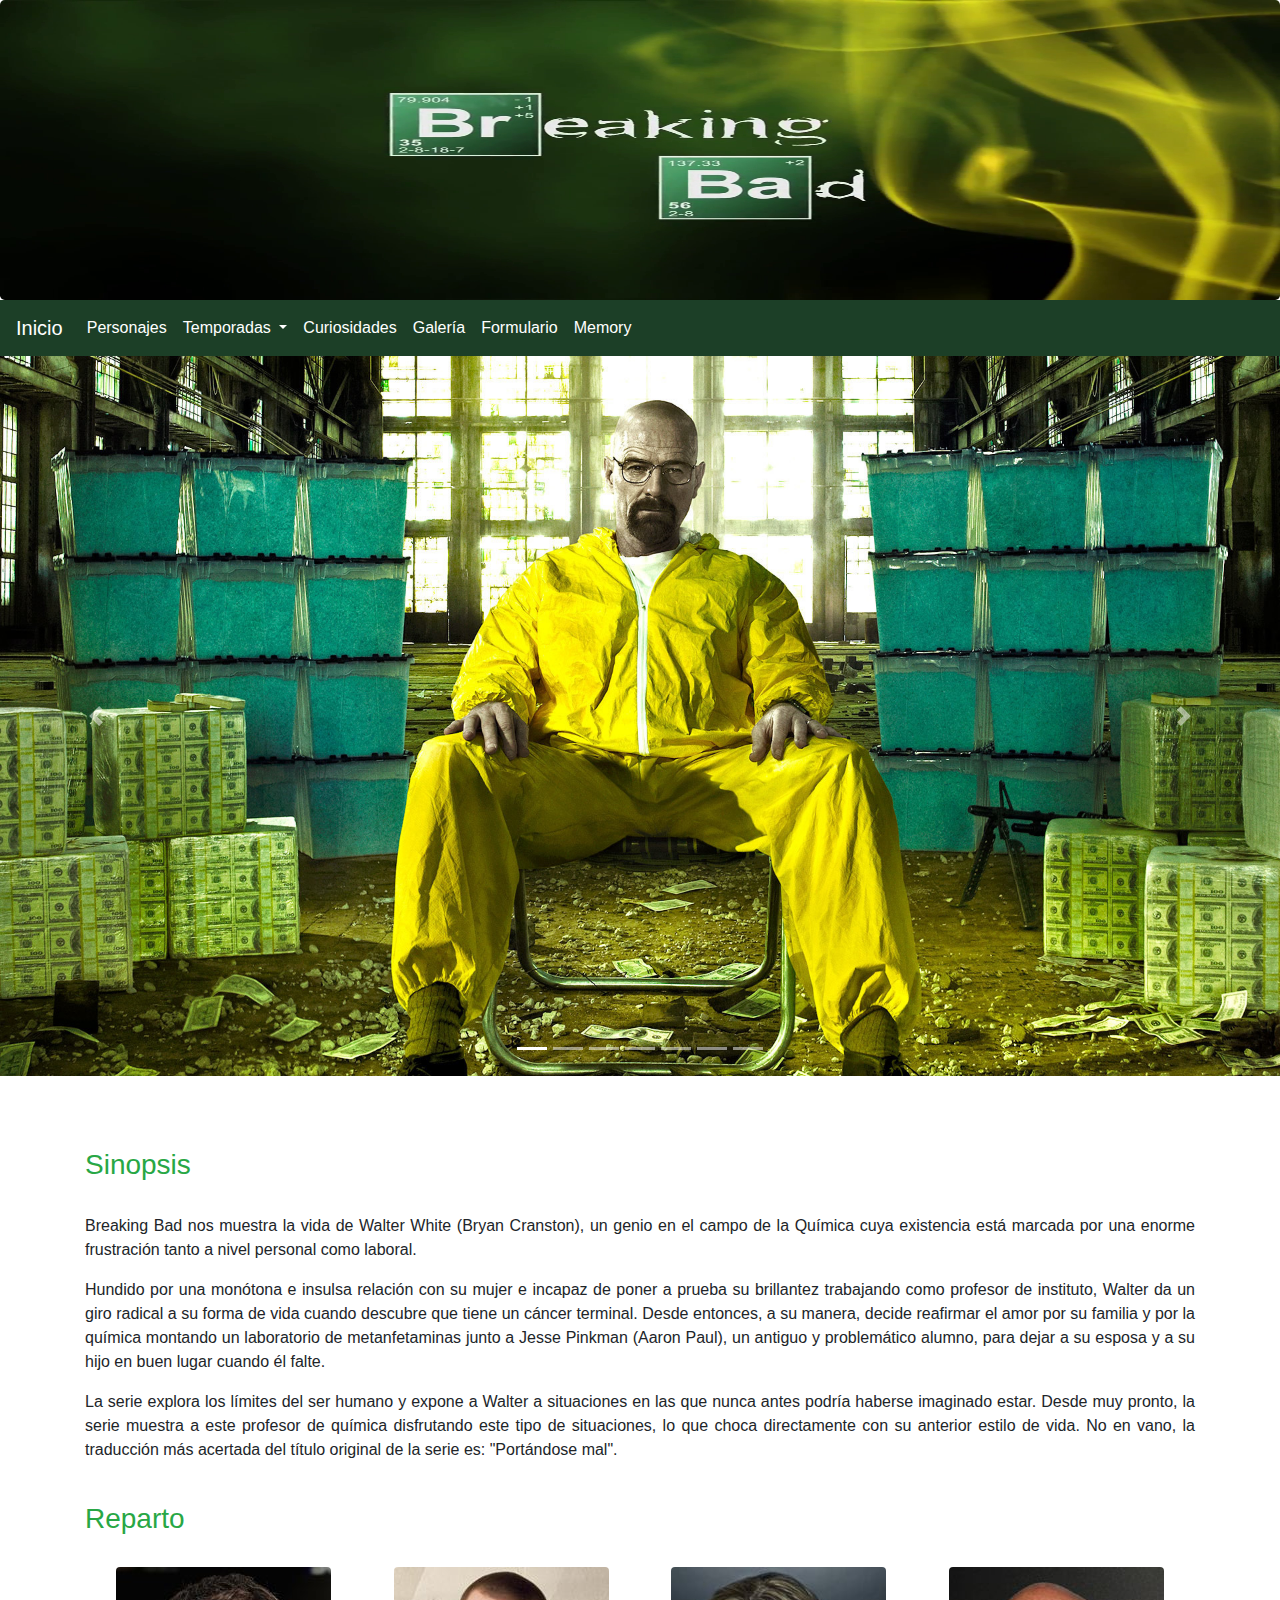
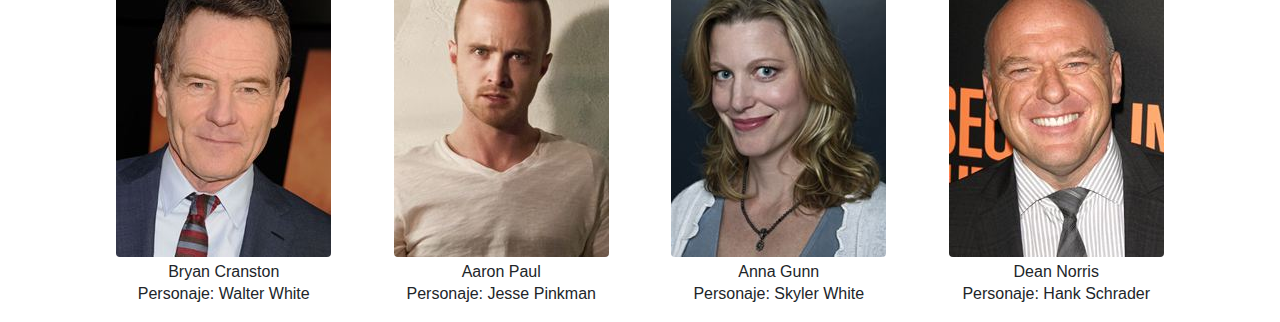
<file: index.html>
<!DOCTYPE html>
<html lang="es">

<head>
  <meta charset="UTF-8">
  <meta name="viewport" content="width=device-width, initial-scale=1.0">
  <meta http-equiv="X-UA-Compatible" content="ie=edge">
  <title>Breaking Bad</title>

  <!-- Latest compiled and minified CSS -->
  <link rel="stylesheet" href="https://maxcdn.bootstrapcdn.com/bootstrap/4.1.3/css/bootstrap.min.css">
  <link rel="stylesheet" href="https://cdnjs.cloudflare.com/ajax/libs/font-awesome/4.7.0/css/font-awesome.min.css">

  <!-- jQuery library -->
  <script src="https://ajax.googleapis.com/ajax/libs/jquery/3.3.1/jquery.min.js"></script>

  <!-- Popper JS -->
  <script src="https://cdnjs.cloudflare.com/ajax/libs/popper.js/1.14.3/umd/popper.min.js"></script>

  <!-- Latest compiled JavaScript -->
  <script src="https://maxcdn.bootstrapcdn.com/bootstrap/4.1.3/js/bootstrap.min.js"></script>

  

  <link rel="stylesheet" href="css/styles.css">
 

</head>

<body>

  <!--Jumbotron-->
  <div class="jumbotron">
  </div>

  <!--Barra de Navegación-->
  <nav id="navbar" class="navbar navbar-expand-sm ">
    
    <a id="inicio" class="navbar-brand" href="index.html">Inicio</a>

    <button class="navbar-toggler" type="button" data-toggle="collapse" data-target="#collapsibleNavbar">
        <i class="fa fa-navicon"></i>
    </button>
    
    <div class="collapse navbar-collapse" id="collapsibleNavbar">
      <ul class="navbar-nav">
        <li class="nav-item">
          <a id="personajes" class="nav-link" href="Personajes.html">Personajes</a>
        </li>
      </ul>
      <ul class="navbar-nav">
        <li class="nav-item dropdown">
          <a id="temporadas" class="nav-link dropdown-toggle" href="#" data-toggle="dropdown">
            Temporadas
          </a>
          <!-- Dropdown -->
          <div id="dropdown" class="dropdown-menu">
            <a id="temporada1" class="dropdown-item" href="Temporada1.html">Temporada 1</a>
            <a id="temporada2" class="dropdown-item" href="Temporada2.html">Temporada 2</a>
            <a id="temporada3" class="dropdown-item" href="Temporada3.html">Temporada 3</a>
            <a id="temporada4" class="dropdown-item" href="Temporada4.html">Temporada 4</a>
            <a id="temporada5" class="dropdown-item" href="Temporada5.html">Temporada 5</a>
          </div>
        </li>
      </ul>
      <!-- Links -->
      <ul class="navbar-nav">
        <li class="nav-item">
          <a id="curiosidades" class="nav-link" href="Curiosidades.html">Curiosidades</a>
        </li>
        <li class="nav-item">
          <a id="galeria" class="nav-link" href="galeria.html">Galería</a>
        </li>
        <li class="nav-item">
          <a id="formulario" class="nav-link" href="Formulario.html">Formulario</a>
        </li>
        <li class="nav-item">
          <a id="memory" class="nav-link" href="memory.html">Memory</a>
        </li>
      </ul>
    </div>
  </nav>



  <!-- Carrousel de fotos -->
  <div id="demo" class="carousel slide" data-ride="carousel">

    <!-- Indicators -->
    <ul class="carousel-indicators">
      <li data-target="#demo" data-slide-to="0" class="active"></li>
      <li data-target="#demo" data-slide-to="1"></li>
      <li data-target="#demo" data-slide-to="2"></li>
      <li data-target="#demo" data-slide-to="3"></li>
      <li data-target="#demo" data-slide-to="4"></li>
      <li data-target="#demo" data-slide-to="5"></li>
      <li data-target="#demo" data-slide-to="6"></li>
    </ul>

    <!-- The slideshow -->

    <div class="carousel-inner">
      <div class="carousel-item active">
        <img class="img-fluid" src="img/jumbo1.jpg" alt="Wallpaper1">
      </div>
      <div class="carousel-item">
        <img class="img-fluid" src="img/jumbo2.jpg" alt="Wallpaper2">
      </div>
      <div class="carousel-item">
        <img class="img-fluid" src="img/jumbo3.jpg" alt="Wallpaper3">
      </div>
      <div class="carousel-item">
        <img class="img-fluid" src="img/jumbo4.jpg" alt="Wallpaper4">
      </div>
      <div class="carousel-item">
        <img class="img-fluid" src="img/jumbo5.jpg" alt="Wallpaper5">
      </div>
      <div class="carousel-item">
        <img class="img-fluid" src="img/jumbo6.jpg" alt="Wallpaper6">
      </div>
      <div class="carousel-item">
        <img class="img-fluid" src="img/jumbo7.jpg" alt="Wallpaper7">
      </div>
    </div>

    <!-- Left and right controls -->
    <a class="carousel-control-prev" href="#demo" data-slide="prev">
      <span class="carousel-control-prev-icon"></span>
    </a>
    <a class="carousel-control-next" href="#demo" data-slide="next">
      <span class="carousel-control-next-icon"></span>
    </a>

  </div>
  </div>

  <br><br><br>

  <div class="container">
    <h3 class="text-success">Sinopsis</h3>
    <br>
    <p id="parrafo1">Breaking Bad nos muestra la vida de Walter White (Bryan Cranston), un genio en el campo de
      la Química cuya existencia está marcada por una enorme frustración tanto a nivel personal como laboral.</p>
    <p id="parrafo2">Hundido por una monótona e insulsa relación con su mujer e incapaz de poner a prueba su brillantez
      trabajando como profesor de instituto, Walter da un giro radical a su forma de vida cuando descubre que tiene un
      cáncer terminal. Desde entonces, a su manera, decide reafirmar el amor por su familia y por la química montando
      un
      laboratorio de metanfetaminas junto a Jesse Pinkman (Aaron Paul), un antiguo y problemático alumno, para dejar a
      su
      esposa y a su hijo en buen lugar cuando él falte.</p>
    <p id="parrafo3">La serie explora los límites del ser humano y expone a Walter a situaciones en las que nunca antes
      podría haberse imaginado estar. Desde muy pronto, la serie muestra a este profesor de química disfrutando este
      tipo
      de situaciones, lo que choca directamente con su anterior estilo de vida. No en vano, la traducción más acertada
      del título original de la serie es: "Portándose mal".</p><br>

    <h3 class="text-success">Reparto</h3><br>

    <div class="container">
      <div class="row">
        <div class="col-sm-3">
          <img id="bryanindex" src="img/bryancranston.jpg" class="img-fluid rounded center" alt="Bryan Cranston" />
          <h6 id="bryanh6">Bryan Cranston</h6>
          <p id="bryanp">Personaje: Walter White</p>
        </div>
        <div class="col-sm-3">
          <img id="Jesse" src="img/aaronpaul.jpg" class="img-fluid rounded center" alt="Aaron Paul" />
          <h6 id="aaronh6">Aaron Paul</h6>
          <p id="aaronp">Personaje: Jesse Pinkman</p>
        </div>
        <div class="col-sm-3">
          <img id="Anna" src="img/annagun.jpg" class="img-fluid rounded center" alt="Anna Gunn" />
          <h6 id="annah6">Anna Gunn</h6>
          <p id="annap">Personaje: Skyler White</p>
        </div>
        <div class="col-sm-3">
          <img id="Dean" src="img/deannorris.jpg" class="img-fluid rounded center" alt="Dean Norris" />
          <h6 id="deanh6">Dean Norris</h6>
          <p id="deanp">Personaje: Hank Schrader</p>
        </div>
      </div>
    </div>
  </div>
</body>

</html>
</file>
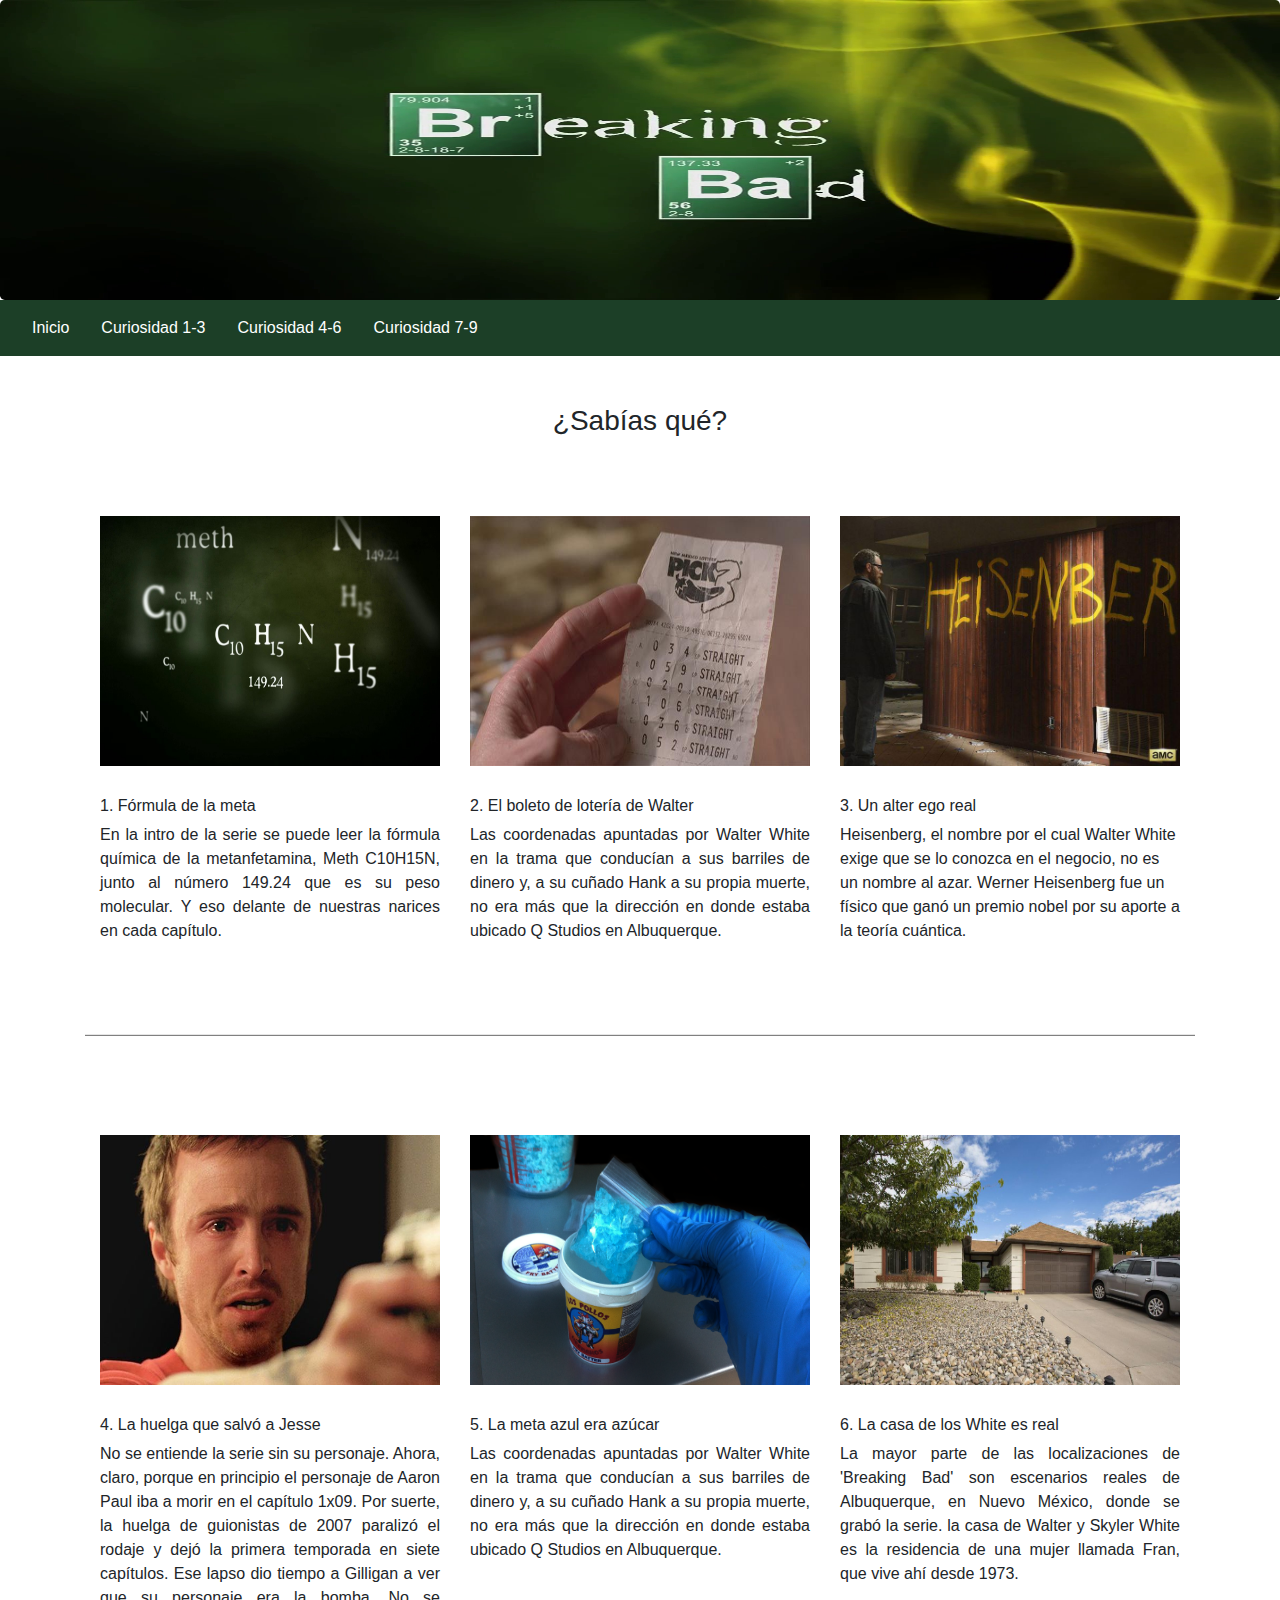
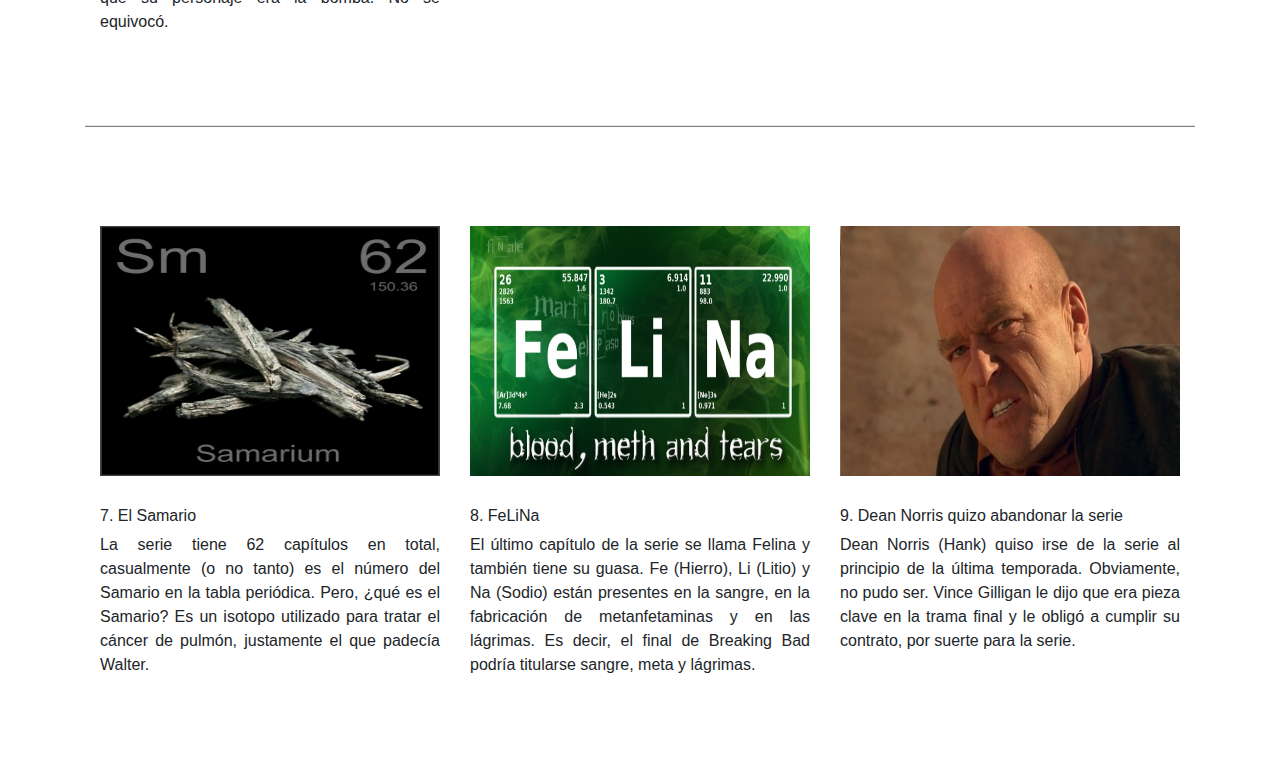
<file: Curiosidades.html>
<!DOCTYPE html>
<html lang="es">

<head>
  <meta charset="UTF-8">
  <meta name="viewport" content="width=device-width, initial-scale=1.0">
  <meta http-equiv="X-UA-Compatible" content="ie=edge">
  <title>Curiosidades</title>

  <!-- Latest compiled and minified CSS -->
  <link rel="stylesheet" href="https://maxcdn.bootstrapcdn.com/bootstrap/4.1.3/css/bootstrap.min.css">
  <link rel="stylesheet" href="https://cdnjs.cloudflare.com/ajax/libs/font-awesome/4.7.0/css/font-awesome.min.css">

  <!-- jQuery library -->
  <script src="https://ajax.googleapis.com/ajax/libs/jquery/3.3.1/jquery.min.js"></script>

  <!-- Popper JS -->
  <script src="https://cdnjs.cloudflare.com/ajax/libs/popper.js/1.14.3/umd/popper.min.js"></script>

  <!-- Latest compiled JavaScript -->
  <script src="https://maxcdn.bootstrapcdn.com/bootstrap/4.1.3/js/bootstrap.min.js"></script>


  <link rel="stylesheet" href="css/styles.css">

</head>

<body data-spy="scroll" data-target=".navbar" data-offset="50">


  <div class="jumbotron">
  </div>

  <nav id="scrollspy" class="navbar navbar-expand-sm sticky-top">
    <ul class="nav nav-pills">
      <li class="nav-item">
        <a id="inicio2" class="nav-link" href="index.html">Inicio</a>
      </li>
      <li class="nav-item">
        <a id="curi13" class="nav-link" href="#section1">Curiosidad 1-3</a>
      </li>
      <li class="nav-item">
        <a id="curi46" class="nav-link" href="#section2">Curiosidad 4-6</a>
      </li>
      <li class="nav-item">
        <a id="curi79" class="nav-link" href="#section3">Curiosidad 7-9</a>
      </li>
    </ul>
  </nav>

  <br><br>

  <div class="container">
    <h3 id="sabias">¿Sabías qué?</h3>
    <div id="section1" class="container-fluid" style="padding-top:70px;padding-bottom:70px">
      <div class="row">
        <div class="col-sm-4">
          <img id="methimg" class="img-fluid" src="img/meth.jpg" alt="Meth C10H15N" />
          <h6>1. Fórmula de la meta</h6>
          <p id="meth">En la intro de la serie se puede leer la fórmula química de la metanfetamina, Meth
            C10H15N,
            junto
            al número 149.24 que es su peso molecular. Y eso delante de nuestras
            narices en cada capítulo.</p>
        </div>
        <div class="col-sm-4">
          <img id="loteriaimg" class="img-fluid" src="img/loteria.jpg" alt="Boleto de lotería" />
          <h6>2. El boleto de lotería de Walter</h6>
          <p id="loteria">Las coordenadas apuntadas por Walter White en la trama que conducían a sus barriles
            de dinero
            y, a su cuñado
            Hank a su propia muerte, no era más que la dirección en donde estaba ubicado Q Studios en
            Albuquerque.</p>
        </div>
        <div class="col-sm-4">
          <img id="alterimg" class="img-fluid" src="img/alter.jpg" alt="Heisenberg" />
          <h6>3. Un alter ego real</h6>
          <p>Heisenberg, el nombre por el cual Walter White exige que se lo conozca en el negocio, no es un
            nombre al
            azar. Werner Heisenberg fue un físico que ganó un premio nobel por su aporte a la teoría
            cuántica.</p>
        </div>
      </div>
    </div>
    <hr>

    <br>
    <div id="section2" class="container-fluid" style="padding-top:70px;padding-bottom:70px">
      <div class="row">
        <div class="col-sm-4">
          <img id="huelgaimg" class="img-fluid" src="img/huelga.jpg" alt="Muerte de Jesse" />
          <h6>4. La huelga que salvó a Jesse</h6>
          <p id="huelga">No se entiende la serie sin su personaje. Ahora, claro, porque en principio el
            personaje de
            Aaron Paul iba a morir en el capítulo 1x09. Por suerte, la huelga de guionistas de 2007
            paralizó el rodaje
            y
            dejó la primera temporada en siete capítulos. Ese lapso dio tiempo a Gilligan a ver que su
            personaje era la
            bomba. No se equivocó. </p>
        </div>
        <div class="col-sm-4">
          <img id="azucarimg" class="img-fluid" src="img/azucar.png" alt="metanfetamina" />
          <h6>5. La meta azul era azúcar</h6>
          <p id="azucar">Las coordenadas apuntadas por Walter White en la trama que conducían a sus barriles
            de dinero
            y, a su cuñado
            Hank a su propia muerte, no era más que la dirección en donde estaba ubicado Q Studios en
            Albuquerque.</p>
        </div>
        <div class="col-sm-4">
          <img id="casaimg" class="img-fluid" src="img/casa.jpg" alt="Casa familia White" />
          <h6>6. La casa de los White es real</h6>
          <p id="casa">La mayor parte de las localizaciones de 'Breaking Bad' son escenarios reales de
            Albuquerque, en
            Nuevo México, donde se grabó la serie. la casa de Walter y Skyler White es la residencia de una
            mujer
            llamada
            Fran, que vive ahí desde 1973.</p>
        </div>
      </div>
    </div>
    <hr>

    <br>
    <div id="section3" class="container-fluid" style="padding-top:70px;padding-bottom:70px">
      <div class="row">
        <div class="col-sm-4">
          <img id="samarioimg" class="img-fluid" src="img/Samario.JPG" alt="Samario" />
          <h6>7. El Samario</h6>
          <p id="samario">La serie tiene 62 capítulos en total, casualmente (o no tanto) es el número del
            Samario en la
            tabla periódica. Pero, ¿qué es el Samario? Es un isotopo utilizado para tratar el cáncer de
            pulmón,
            justamente el que padecía Walter. </p>
        </div>
        <div class="col-sm-4">
          <img id="felinaimg" class="img-fluid" src="img/felina.jpg" alt="FeLiNa" />
          <h6>8. FeLiNa</h6>
          <p id="felina">El último capítulo de la serie se llama Felina y también tiene su
            guasa. Fe (Hierro), Li (Litio) y Na (Sodio) están presentes en la sangre, en la fabricación de
            metanfetaminas
            y en las lágrimas. Es decir, el final de Breaking Bad podría titularse sangre, meta y lágrimas.</p>
        </div>
        <div class="col-sm-4">
          <img id="norrisimg" class="img-fluid" src="img/norris.jpg" alt="Dean Norris" />
          <h6>9. Dean Norris quizo abandonar la serie</h6>
          <p id="norris">Dean Norris (Hank) quiso irse de la serie al principio de la última temporada.
            Obviamente, no
            pudo
            ser. Vince Gilligan le dijo que era pieza clave en la trama final y le obligó a cumplir su
            contrato, por
            suerte para la serie. </p>
        </div>
      </div>
    </div>
  </div>

</body>
</html>
</file>
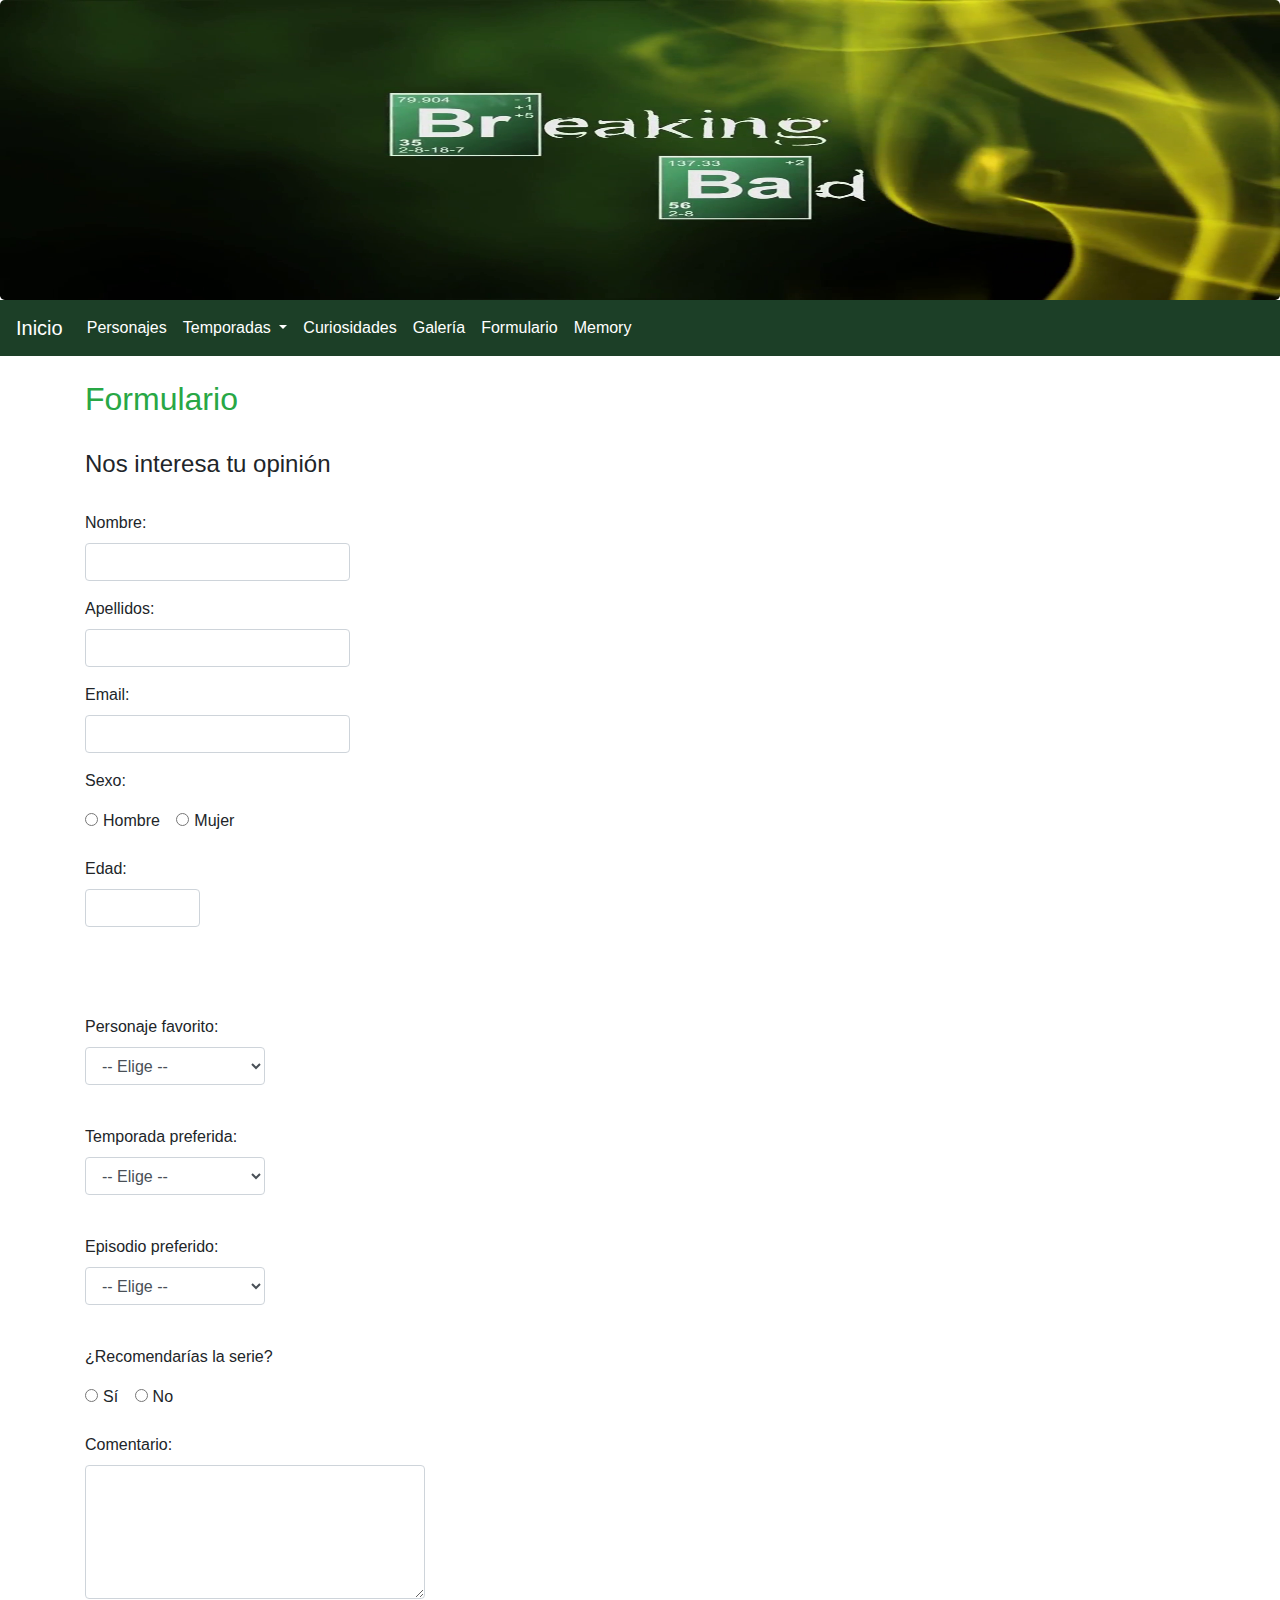
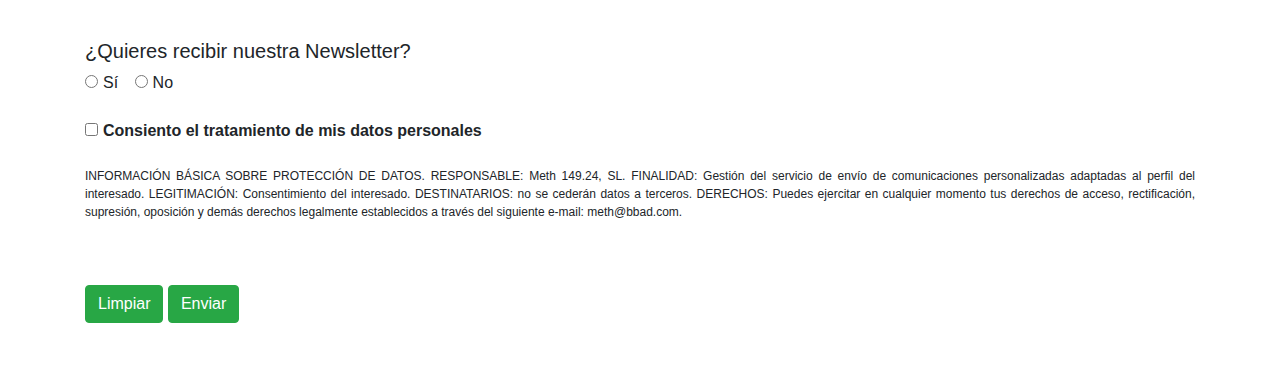
<file: Formulario.html>
<!DOCTYPE html>
<html lang="en">

<head>
    <meta charset="UTF-8">
    <meta name="viewport" content="width=device-width, initial-scale=1.0">
    <meta http-equiv="X-UA-Compatible" content="ie=edge">
    <title>Formulario</title>

    <!-- Latest compiled and minified CSS -->
    <link rel="stylesheet" href="https://maxcdn.bootstrapcdn.com/bootstrap/4.1.3/css/bootstrap.min.css">
    <link rel="stylesheet" href="https://cdnjs.cloudflare.com/ajax/libs/font-awesome/4.7.0/css/font-awesome.min.css">

    <!-- jQuery library -->
    <script src="https://ajax.googleapis.com/ajax/libs/jquery/3.3.1/jquery.min.js"></script>

    <!-- Popper JS -->
    <script src="https://cdnjs.cloudflare.com/ajax/libs/popper.js/1.14.3/umd/popper.min.js"></script>

    <!-- Latest compiled JavaScript -->
    <script src="https://maxcdn.bootstrapcdn.com/bootstrap/4.1.3/js/bootstrap.min.js"></script>

    <link rel="stylesheet" href="css/styles.css">
    <script src="js/form.js"></script>

</head>

<body>
    <!--Jumbotron-->
    <div class="jumbotron">
    </div>

    <!--Barra de Navegación-->
    <nav id="navbar" class="navbar navbar-expand-sm ">

        <a id="inicio" class="navbar-brand" href="index.html">Inicio</a>

        <button class="navbar-toggler" type="button" data-toggle="collapse" data-target="#collapsibleNavbar">
            <i class="fa fa-navicon"></i>
        </button>

        <div class="collapse navbar-collapse" id="collapsibleNavbar">
            <ul class="navbar-nav">
                <li class="nav-item">
                    <a id="personajes" class="nav-link" href="Personajes.html">Personajes</a>
                </li>
            </ul>
            <ul class="navbar-nav">
                <li class="nav-item dropdown">
                    <a id="temporadas" class="nav-link dropdown-toggle" href="#" data-toggle="dropdown">
                        Temporadas
                    </a>
                    <!-- Dropdown -->
                    <div id="dropdown" class="dropdown-menu">
                        <a id="temporada1" class="dropdown-item" href="Temporada1.html">Temporada 1</a>
                        <a id="temporada2" class="dropdown-item" href="Temporada2.html">Temporada 2</a>
                        <a id="temporada3" class="dropdown-item" href="Temporada3.html">Temporada 3</a>
                        <a id="temporada4" class="dropdown-item" href="Temporada4.html">Temporada 4</a>
                        <a id="temporada5" class="dropdown-item" href="Temporada5.html">Temporada 5</a>
                    </div>
                </li>
            </ul>
            <!-- Links -->
            <ul class="navbar-nav">
                <li class="nav-item">
                    <a id="curiosidades" class="nav-link" href="Curiosidades.html">Curiosidades</a>
                </li>
                <li class="nav-item">
                    <a id="galeria" class="nav-link" href="galeria.html">Galería</a>
                </li>
                <li class="nav-item">
                    <a id="formulario" class="nav-link" href="Formulario.html">Formulario</a>
                </li>
                <li class="nav-item">
                    <a id="memory" class="nav-link" href="memory.html">Memory</a>
                </li>
            </ul>
        </div>
    </nav>
    <br>


    <form id="commentForm" action="" method="GET">
        <div class="container">

            <h2 class="text-success">Formulario</h2><br>
            <h4>Nos interesa tu opinión</h4><br>

            <div id="name" class="form-group">
                <label for="nombre">Nombre:</label>
                <input type="text" class="form-control" id="nombre" required>
            </div>
            <div id="lastname" class="form-group">
                <label for="apellido">Apellidos:</label>
                <input type="text" class="form-control" id="apellido" required>
            </div>

            <div id="address" class="form-group">
                <label for="email">Email:</label>
                <input type="email" class="form-control" id="email" required>
            </div>


            <p>Sexo:</p>
            <div class="form-check-inline">
                <label class="form-check-label">
                    <input type="radio" class="form-check-input" name="gender" id="man" value="man" required>Hombre
                </label>
            </div>
            <div class="form-check-inline">
                <label class="form-check-label">
                    <input type="radio" class="form-check-input" name="gender" id="woman" value="woman" required>Mujer
                </label>
            </div>

            <br><br>

            <div id="age" class="form-group">
                <label for="age">Edad:</label>
                <input type="number" class="form-control" name="age" id="edad" min="18" max="75" required>
            </div>

            <br><br><br>

            <div id="pjfavorito" class="form-group">
                <label for="sel1">Personaje favorito:</label>
                <select class="form-control" id="sel1" required>
                    <option value="">-- Elige --</option>
                    <option value="">Walter White</option>
                    <option value="">Jesse Pinkman</option>
                    <option value="">Gus Fring</option>
                    <option value="">Dean Norris</option>
                </select>
            </div>

            <br>

            <div id="tempfav" class="form-group">
                <label for="sel2">Temporada preferida:</label>
                <select class="form-control" id="sel2" required>
                    <option value="">-- Elige --</option>
                    <option value="">Temporada 1</option>
                    <option value="">Temporada 2</option>
                    <option value="">Temporada 3</option>
                    <option value="">Temporada 4</option>
                    <option value="">Temporada 5</option>
                </select>
            </div>

            <br>

            <div id="epifav" class="form-group">
                <label for="sel3">Episodio preferido:</label>
                <select class="form-control" id="sel3" required>
                    <option value="">-- Elige --</option>
                    <option value="">1x06 Loco puñado de nada</option>
                    <option value="">3x10 Mosca</option>
                    <option value="">4x11 Semisótano</option>
                    <option value="">5x14 Ozymandias</option>
                </select>
            </div>

            <br>

            <p>¿Recomendarías la serie?</p>
            <div class="form-check-inline">
                <label class="form-check-label">
                    <input type="radio" class="form-check-input" name="recommendation" id="recosi" value="recosi"
                        required>Sí
                </label>
            </div>
            <div class="form-check-inline">
                <label class="form-check-label">
                    <input type="radio" class="form-check-input" name="recommendation" id="recono" value="recono"
                        required>No
                </label>
            </div>
            <br><br>
            <div id="comentario" class="form-group">
                <label for="comment">Comentario:</label>
                <textarea class="form-control" rows="5" id="comment" required></textarea>
            </div>
            <br>
            <h5>¿Quieres recibir nuestra Newsletter?</h5>
            <div class="form-check-inline">
                <label class="form-check-label">
                    <input type="radio" class="form-check-input" name="newsletter" id="newssi" value="newssi" required>Sí
                </label>
            </div>
            <div class="form-check-inline">
                <label class="form-check-label">
                    <input type="radio" class="form-check-input" name="newsletter" id="newsno" value="newsno" required>No
                </label>
            </div>
            <br><br>

            <div class="form-check-inline">
                <label class="form-check-label">
                    <input type="checkbox" class="form-check-input" value="" required><b>Consiento el tratamiento de
                        mis datos
                        personales</b>
                </label>
            </div>
            <br><br>
            <p id="proteccion">INFORMACIÓN BÁSICA SOBRE PROTECCIÓN DE DATOS. RESPONSABLE: Meth 149.24, SL. FINALIDAD:
                Gestión del
                servicio de envío de comunicaciones personalizadas adaptadas al perfil del interesado. LEGITIMACIÓN:
                Consentimiento del interesado. DESTINATARIOS: no se cederán datos a terceros. DERECHOS: Puedes
                ejercitar en cualquier momento tus derechos de acceso,
                rectificación, supresión, oposición y demás derechos legalmente establecidos a través del siguiente
                e-mail: meth@bbad.com. </p>
            <br><br>

            <button type="reset" class="btn btn-success">Limpiar</button>
            <button id="submitbutton" type="submit" class="btn btn-success">Enviar</button>
        </div>
    </form>

    <br><br>

</body>

</html>
</file>
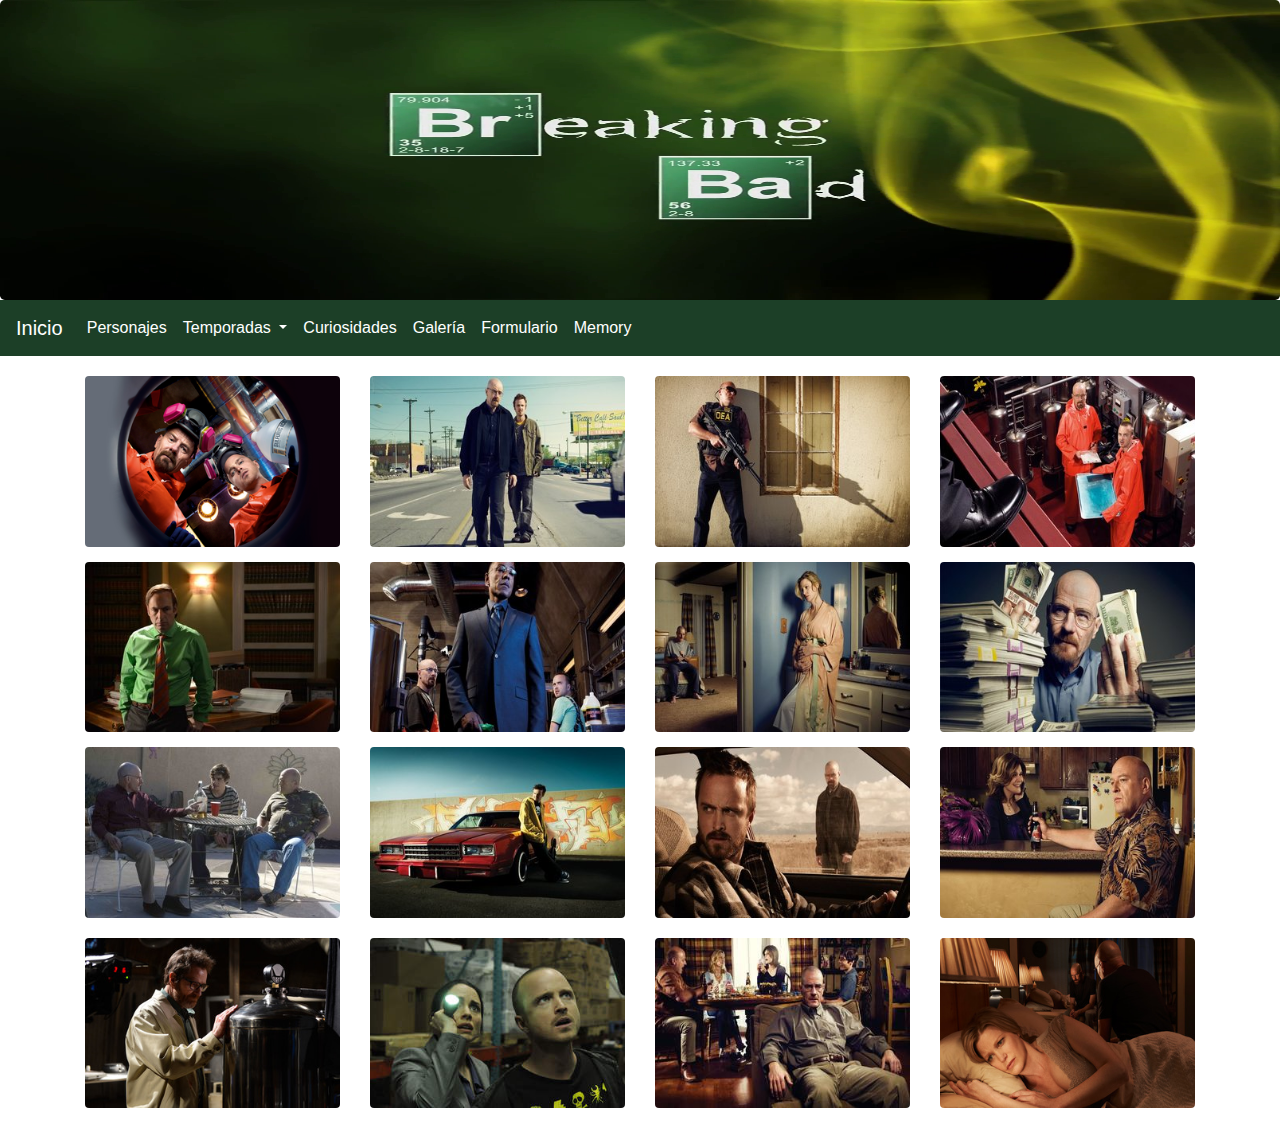
<file: galeria.html>
<!DOCTYPE html>
<html lang="en">

<head>
    <meta charset="UTF-8">
    <meta name="viewport" content="width=device-width, initial-scale=1.0">
    <meta http-equiv="X-UA-Compatible" content="ie=edge">
    <title>Galería</title>
     <!-- Latest compiled and minified CSS -->
  <link rel="stylesheet" href="https://maxcdn.bootstrapcdn.com/bootstrap/4.1.3/css/bootstrap.min.css">
  <link rel="stylesheet" href="https://cdnjs.cloudflare.com/ajax/libs/font-awesome/4.7.0/css/font-awesome.min.css">

  <!-- jQuery library -->
  <script src="https://ajax.googleapis.com/ajax/libs/jquery/3.3.1/jquery.min.js"></script>

  <!-- Popper JS -->
  <script src="https://cdnjs.cloudflare.com/ajax/libs/popper.js/1.14.3/umd/popper.min.js"></script>

  <!-- Latest compiled JavaScript -->
  <script src="https://maxcdn.bootstrapcdn.com/bootstrap/4.1.3/js/bootstrap.min.js"></script>

    <link rel="stylesheet" href="css/bootstrap.min.css">
    <link rel="stylesheet" href="css/lightbox.css">
    <link rel="stylesheet" href="css/styles.css">
    <script src="js/bootstrap.min.js"></script>
    <script src="js/jquery-3.3.1.min.js"></script>
    <script src="js/lightbox.js"></script>

</head>

<body>

    <!--Jumbotron-->
    <div class="jumbotron">
    </div>

    <!--Barra de Navegación-->
  <nav id="navbar" class="navbar navbar-expand-sm ">
    
        <a id="inicio" class="navbar-brand" href="index.html">Inicio</a>
    
        <button class="navbar-toggler" type="button" data-toggle="collapse" data-target="#collapsibleNavbar">
            <i class="fa fa-navicon"></i>
        </button>
        
        <div class="collapse navbar-collapse" id="collapsibleNavbar">
          <ul class="navbar-nav">
            <li class="nav-item">
              <a id="personajes" class="nav-link" href="Personajes.html">Personajes</a>
            </li>
          </ul>
          <ul class="navbar-nav">
            <li class="nav-item dropdown">
              <a id="temporadas" class="nav-link dropdown-toggle" href="#" data-toggle="dropdown">
                Temporadas
              </a>
              <!-- Dropdown -->
              <div id="dropdown" class="dropdown-menu">
                <a id="temporada1" class="dropdown-item" href="Temporada1.html">Temporada 1</a>
                <a id="temporada2" class="dropdown-item" href="Temporada2.html">Temporada 2</a>
                <a id="temporada3" class="dropdown-item" href="Temporada3.html">Temporada 3</a>
                <a id="temporada4" class="dropdown-item" href="Temporada4.html">Temporada 4</a>
                <a id="temporada5" class="dropdown-item" href="Temporada5.html">Temporada 5</a>
              </div>
            </li>
          </ul>
          <!-- Links -->
          <ul class="navbar-nav">
            <li class="nav-item">
              <a id="curiosidades" class="nav-link" href="Curiosidades.html">Curiosidades</a>
            </li>
            <li class="nav-item">
              <a id="galeria" class="nav-link" href="galeria.html">Galería</a>
            </li>
            <li class="nav-item">
              <a id="formulario" class="nav-link" href="Formulario.html">Formulario</a>
            </li>
            <li class="nav-item">
              <a id="memory" class="nav-link" href="memory.html">Memory</a>
            </li>
          </ul>
        </div>
      </nav>

    <div class="container">
        <div class="row">
            <div class="col-md 3">
                <a href="img/galeria1.png" data-lightbox="gallery">
                    <img id="g1" src="img/gal1.png" class="img-fluid rounded center" alt="Imagen uno">
                </a>
            </div>
            <div class="col-md 3">
                <a href="img/galeria2.jpg" data-lightbox="gallery">
                    <img id="g2" src="img/gal2.jpg" class="img-fluid rounded center" alt="Imagen dos">
                </a>
            </div>
            <div class="col-md 3">
                <a href="img/galeria3.jpg" data-lightbox="gallery">
                    <img id="g3" src="img/gal3.jpg" class="img-fluid rounded center" alt="Imagen tres">
                </a>
            </div>
            <div class="col-md 3">
                <a href="img/galeria4.jpg" data-lightbox="gallery">
                    <img id="g4" src="img/gal4.jpg" class="img-fluid rounded center" alt="Imagen cuatro">
                </a>
            </div>
        </div>

        <div class="row">
            <div class="col-md 3">
                <a href="img/galeria5.jpg" data-lightbox="gallery">
                    <img id="g5" src="img/gal5.jpg" class="img-fluid rounded center" alt="Imagen cinco">
                </a>
            </div>
            <div class="col-md 3">
                <a href="img/galeria6.jpg" data-lightbox="gallery">
                    <img id="g6" src="img/gal6.jpg" class="img-fluid rounded center" alt="Imangen seis">
                </a>
            </div>
            <div class="col-md 3">
                <a href="img/galeria7.jpg" data-lightbox="gallery">
                    <img id="g7" src="img/gal7.jpg" class="img-fluid rounded center" alt="Imagen siete">
                </a>
            </div>
            <div class="col-md 3">
                <a href="img/galeria8.jpg" data-lightbox="gallery">
                    <img id="g8" src="img/gal8.jpg" class="img-fluid rounded center" alt="Imagen ocho">
                </a>
            </div>
        </div>

        <div class="row">
            <div class="col-md 3">
                <a href="img/galeria9.jpg" data-lightbox="gallery">
                    <img id="g9" src="img/gal9.jpg" class="img-fluid rounded center" alt="Imagen nueve">
                </a>
            </div>
            <div class="col-md 3">
                <a href="img/galeria10.jpg" data-lightbox="gallery">
                    <img id="g10" src="img/gal10.jpg" class="img-fluid rounded center" alt="Imagen diez">
                </a>
            </div>
            <div class="col-md 3">
                <a href="img/galeria11.jpg" data-lightbox="gallery">
                    <img id="g11" src="img/gal11.jpg" class="img-fluid rounded center" alt="Imagen once">
                </a>
            </div>
            <div class="col-md 3">
                <a href="img/galeria12.jpg" data-lightbox="gallery">
                    <img id="g12" src="img/gal12.jpg" class="img-fluid rounded center" alt="Imagen doce">
                </a>
            </div>
        </div>

        <div class="row">
            <div class="col-md 3">
                <a href="img/galeria13.jpg" data-lightbox="gallery">
                    <img id="g13" src="img/gal13.jpg" class="img-fluid rounded center" alt="Imagen trece">
                </a>
            </div>
            <div class="col-md 3">
                <a href="img/galeria14.jpg" data-lightbox="gallery">
                    <img id="g14" src="img/gal14.jpg" class="img-fluid rounded center" alt="Imagen catorce">
                </a>
            </div>
            <div class="col-md 3">
                <a href="img/galeria15.jpg" data-lightbox="gallery">
                    <img id="g15" src="img/gal15.jpg" class="img-fluid rounded center" alt="Imagen quince">
                </a>
            </div>
            <div class="col-md 3">
                <a href="img/galeria16.jpg" data-lightbox="gallery">
                    <img id="g16" src="img/gal16.jpg" class="img-fluid rounded center" alt="Imagen dieciséis">
                </a>
            </div>
        </div>
        <br>
    </div>
    
</body>
</html>
</file>
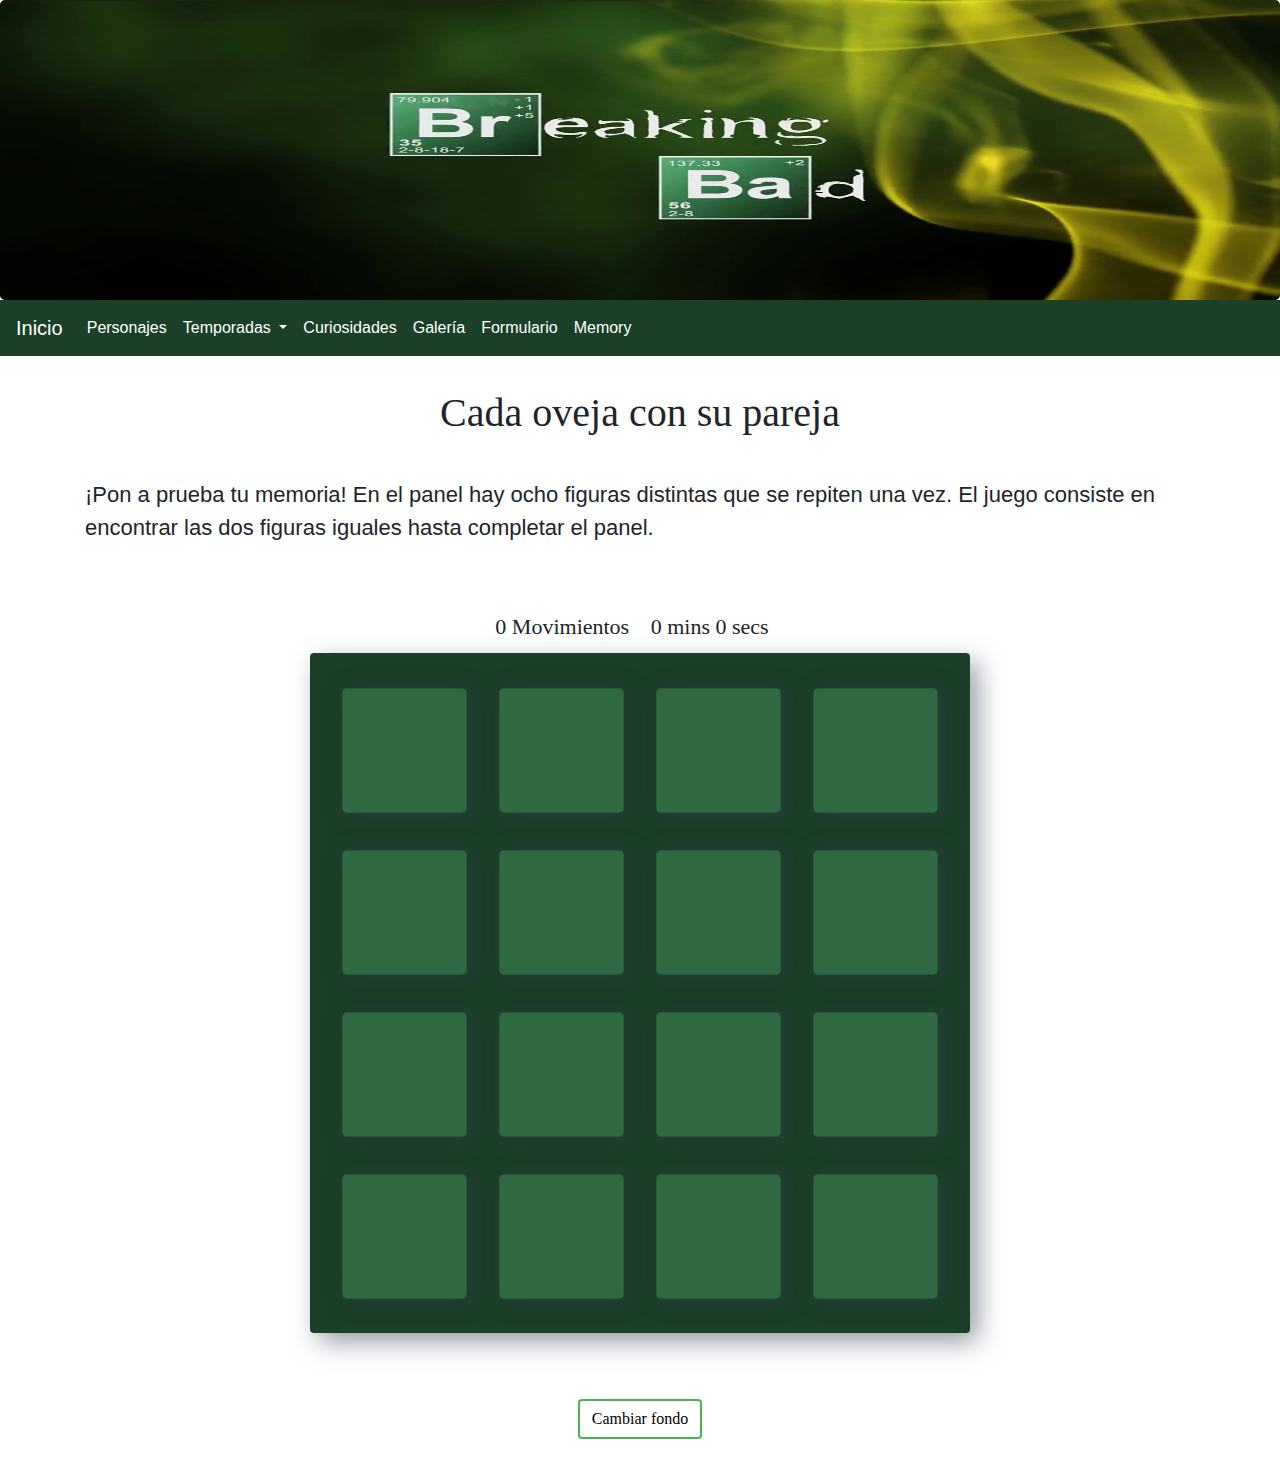
<file: memory.html>
<!doctype html>
<html lang="en">

<head>
    <meta charset="utf-8">
    <title>Memory Game</title>
    <meta name="description" content="">
    <meta name="viewport" content="width=device-width, initial-scale=1">
    <link rel="stylesheet" href="https://use.fontawesome.com/releases/v5.5.0/css/all.css" integrity="sha384-B4dIYHKNBt8Bc12p+WXckhzcICo0wtJAoU8YZTY5qE0Id1GSseTk6S+L3BlXeVIU"
        crossorigin="anonymous">
    <link rel="stylesheet prefetch" href="https://fonts.googleapis.com/css?family=Coda">
    <link rel="stylesheet prefetch" href="https://fonts.googleapis.com/css?family=Gloria+Hallelujah|Permanent+Marker">
    <link rel="stylesheet" href="https://maxcdn.bootstrapcdn.com/bootstrap/4.1.3/css/bootstrap.min.css">
    <script src="https://ajax.googleapis.com/ajax/libs/jquery/3.3.1/jquery.min.js"></script>
    <script src="https://cdnjs.cloudflare.com/ajax/libs/popper.js/1.14.3/umd/popper.min.js"></script>
    <script src="https://maxcdn.bootstrapcdn.com/bootstrap/4.1.3/js/bootstrap.min.js"></script>
    <link rel="stylesheet" href="https://cdnjs.cloudflare.com/ajax/libs/font-awesome/4.7.0/css/font-awesome.min.css">
    <link rel="stylesheet" href="css/memory.css">
    <link rel="stylesheet" href="css/styles.css">

</head>

<body>

    <div class="jumbotron">
    </div>

    <!--Barra de Navegación-->
    <nav id="navbar" class="navbar navbar-expand-sm ">

        <a id="inicio" class="navbar-brand" href="index.html">Inicio</a>

        <button class="navbar-toggler" type="button" data-toggle="collapse" data-target="#collapsibleNavbar">
            <i class="fa fa-navicon"></i>
        </button>

        <div class="collapse navbar-collapse" id="collapsibleNavbar">
            <ul class="navbar-nav">
                <li class="nav-item">
                    <a id="personajes" class="nav-link" href="Personajes.html">Personajes</a>
                </li>
            </ul>
            <ul class="navbar-nav">
                <li class="nav-item dropdown">
                    <a id="temporadas" class="nav-link dropdown-toggle" href="#" data-toggle="dropdown">
                        Temporadas
                    </a>
                    <!-- Dropdown -->
                    <div id="dropdown" class="dropdown-menu">
                        <a id="temporada1" class="dropdown-item" href="Temporada1.html">Temporada 1</a>
                        <a id="temporada2" class="dropdown-item" href="Temporada2.html">Temporada 2</a>
                        <a id="temporada3" class="dropdown-item" href="Temporada3.html">Temporada 3</a>
                        <a id="temporada4" class="dropdown-item" href="Temporada4.html">Temporada 4</a>
                        <a id="temporada5" class="dropdown-item" href="Temporada5.html">Temporada 5</a>
                    </div>
                </li>
            </ul>
            <!-- Links -->
            <ul class="navbar-nav">
                <li class="nav-item">
                    <a id="curiosidades" class="nav-link" href="Curiosidades.html">Curiosidades</a>
                </li>
                <li class="nav-item">
                    <a id="galeria" class="nav-link" href="galeria.html">Galería</a>
                </li>
                <li class="nav-item">
                    <a id="formulario" class="nav-link" href="Formulario.html">Formulario</a>
                </li>
                <li class="nav-item">
                    <a id="memory" class="nav-link" href="memory.html">Memory</a>
                </li>
            </ul>
        </div>
    </nav>

    <div class="container">
        <header>
            <br>
            <h1 id="sheep">Cada oveja con su pareja</h1><br>
            <div title="Instrucciones">¡Pon a prueba tu memoria! En el panel hay ocho figuras distintas que se repiten
                una vez. El juego
                consiste en encontrar las dos figuras iguales hasta completar el panel.</div>
        </header>



        <br><br>
        <section id="move2font" class="score-panel">
            <span class="moves">0</span> Movimientos

            <div class="timer" id="timerfont">
            </div>

        </section>

        <ul class="deck" id="card-deck">
            <li title="Haz click para descubrir la figura" class="card" type="dice">
                <i class="fas fa-dice"></i>
            </li>
            <li title="Haz click para descubrir la figura" class="card" type="dice-d6">
                <i class="fas fa-dice-d6"></i>
            </li>
            <li title="Haz click para descubrir la figura" class="card match" type="dice-one">
                <i class="fas fa-dice-one"></i>
            </li>
            <li title="Haz click para descubrir la figura" class="card" type="dice-two">
                <i class="fas fa-dice-two"></i>
            </li>
            <li title="Haz click para descubrir la figura" class="card" type="dice-six">
                <i class="fas fa-dice-six"></i>
            </li>
            <li title="Haz click para descubrir la figura" class="card match" type="dice-one">
                <i class="fas fa-dice-one"></i>
            </li>
            <li title="Haz click para descubrir la figura" class="card" type="dice-three">
                <i class="fas fa-dice-three"></i>
            </li>
            <li title="Haz click para descubrir la figura" class="card" type="dice-five">
                <i class="fas fa-dice-five"></i>
            </li>
            <li title="Haz click para descubrir la figura" class="card" type="dice">
                <i class="fas fa-dice"></i>
            </li>
            <li title="Haz click para descubrir la figura" class="card" type="dice-four">
                <i class="fas fa-dice-four"></i>
            </li>
            <li title="Haz click para descubrir la figura" class="card" type="dice-three">
                <i class="fas fa-dice-three"></i>
            </li>
            <li title="Haz click para descubrir la figura" class="card" type="dice-four">
                <i class="fas fa-dice-four"></i>
            </li>
            <li title="Haz click para descubrir la figura" class="card open show" type="dice-two">
                <i class="fas fa-dice-two"></i>
            </li>
            <li title="Haz click para descubrir la figura" class="card" type="dice-five">
                <i class="fas fa-dice-five"></i>
            </li>
            <li title="Haz click para descubrir la figura" class="card" type="dice-d6">
                <i class="fas fa-dice-d6"></i>
            </li>
            <li title="Haz click para descubrir la figura" class="card" type="dice-six">
                <i class="fas fa-dice-six"></i>
            </li>
        </ul>

        <div id="popup1" class="overlay">
            <div class="popup">
                <h2>¡Enhorabuena! </h2>
                <a class="close" href=#>×</a>
                <div class="content-1">
                    ¡Has completado el panel! 👍👏
                </div>
                <div class="content-2">
                    <p id="movepara">Has hecho <span id=finalMove> </span> movimientos </p>
                    <p>en <span id=totalTime> </span> </p>
                </div>
                <button id="play-again" onclick="playAgain()">
                    Juega otra vez 😃</a>
                </button>
            </div>
        </div>
        <button type="button" class="btn btn-success" id="button1" title="Si haces click aquí se cambia el fondo">Cambiar
            fondo</button>


        <br>
    </div>
    <script src="js/memory.js"></script>

</body>

</html>
</file>
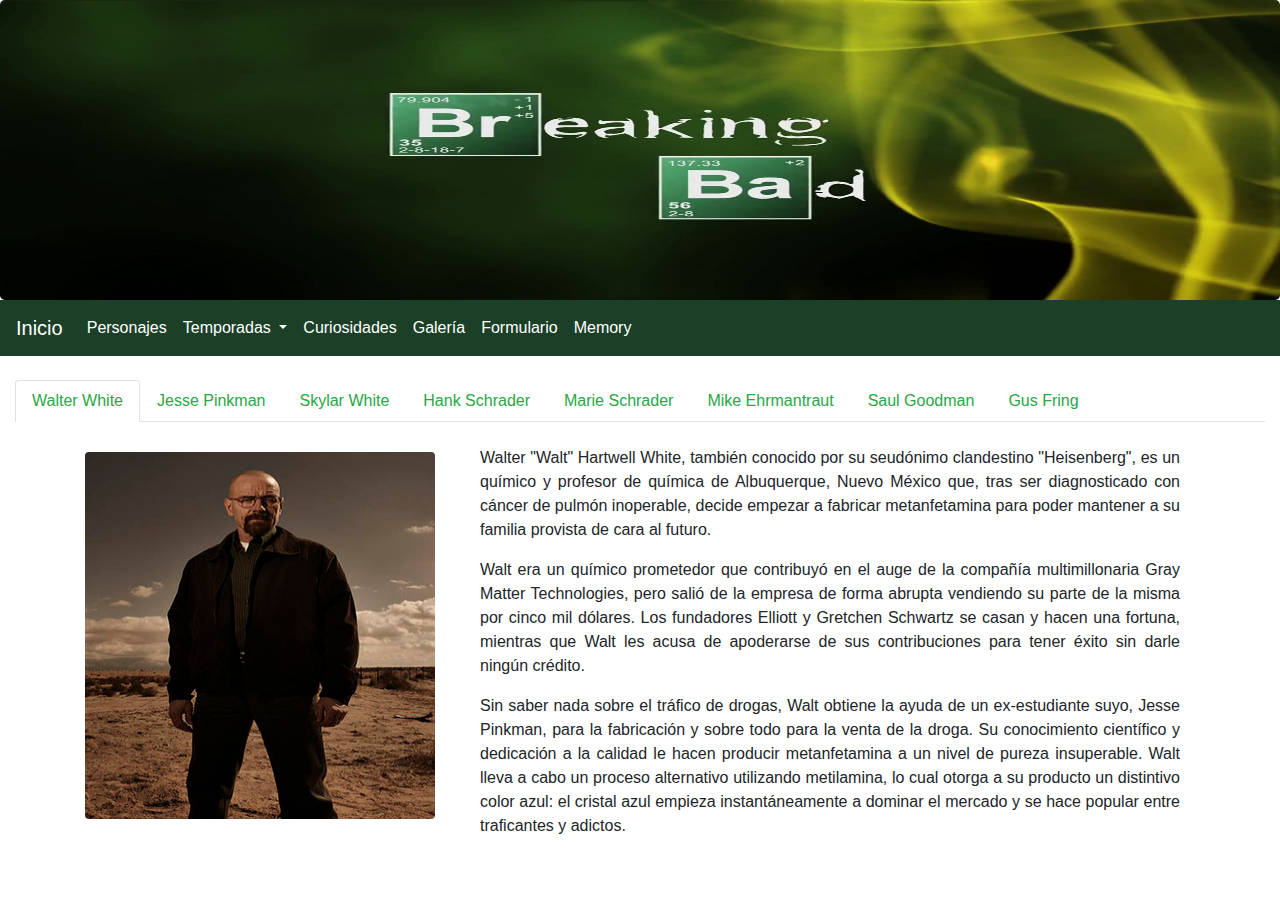
<file: Personajes.html>
<!DOCTYPE html>
<html lang="es">

<head>
  <meta charset="UTF-8">
  <meta name="viewport" content="width=device-width, initial-scale=1.0">
  <meta http-equiv="X-UA-Compatible" content="ie=edge">
  <title>Personajes</title>

  <!-- Latest compiled and minified CSS -->
  <link rel="stylesheet" href="https://maxcdn.bootstrapcdn.com/bootstrap/4.1.3/css/bootstrap.min.css">
  <link rel="stylesheet" href="https://cdnjs.cloudflare.com/ajax/libs/font-awesome/4.7.0/css/font-awesome.min.css">

  <!-- jQuery library -->
  <script src="https://ajax.googleapis.com/ajax/libs/jquery/3.3.1/jquery.min.js"></script>

  <!-- Popper JS -->
  <script src="https://cdnjs.cloudflare.com/ajax/libs/popper.js/1.14.3/umd/popper.min.js"></script>

  <!-- Latest compiled JavaScript -->
  <script src="https://maxcdn.bootstrapcdn.com/bootstrap/4.1.3/js/bootstrap.min.js"></script>

  <link rel="stylesheet" href="css/styles.css">
  

</head>

<body>

  <!--Jumbotron-->
  <div class="jumbotron">
  </div>

  <!--Barra de Navegación-->
  <nav id="navbar" class="navbar navbar-expand-sm ">
    
      <a id="inicio" class="navbar-brand" href="index.html">Inicio</a>
  
      <button class="navbar-toggler" type="button" data-toggle="collapse" data-target="#collapsibleNavbar">
          <i class="fa fa-navicon"></i>
      </button>
      
      <div class="collapse navbar-collapse" id="collapsibleNavbar">
        <ul class="navbar-nav">
          <li class="nav-item">
            <a id="personajes" class="nav-link" href="Personajes.html">Personajes</a>
          </li>
        </ul>
        <ul class="navbar-nav">
          <li class="nav-item dropdown">
            <a id="temporadas" class="nav-link dropdown-toggle" href="#" data-toggle="dropdown">
              Temporadas
            </a>
            <!-- Dropdown -->
            <div id="dropdown" class="dropdown-menu">
              <a id="temporada1" class="dropdown-item" href="Temporada1.html">Temporada 1</a>
              <a id="temporada2" class="dropdown-item" href="Temporada2.html">Temporada 2</a>
              <a id="temporada3" class="dropdown-item" href="Temporada3.html">Temporada 3</a>
              <a id="temporada4" class="dropdown-item" href="Temporada4.html">Temporada 4</a>
              <a id="temporada5" class="dropdown-item" href="Temporada5.html">Temporada 5</a>
            </div>
          </li>
        </ul>
        <!-- Links -->
        <ul class="navbar-nav">
          <li class="nav-item">
            <a id="curiosidades" class="nav-link" href="Curiosidades.html">Curiosidades</a>
          </li>
          <li class="nav-item">
            <a id="galeria" class="nav-link" href="galeria.html">Galería</a>
          </li>
          <li class="nav-item">
            <a id="formulario" class="nav-link" href="Formulario.html">Formulario</a>
          </li>
          <li class="nav-item">
            <a id="memory" class="nav-link" href="memory.html">Memory</a>
          </li>
        </ul>
      </div>
    </nav>

  <br>
  
  <!-- Nav tabs -->
  <div class="container-fluid">
    <ul class="nav nav-tabs">
      <li class="nav-item">
        <a class="nav-link active text-success" data-toggle="tab" href="#Walter">Walter White</a>
      </li>
      <li class="nav-item">
        <a class="nav-link text-success" data-toggle="tab" href="#Jesse">Jesse Pinkman</a>
      </li>
      <li class="nav-item">
        <a class="nav-link text-success" data-toggle="tab" href="#Skylar">Skylar White</a>
      </li>
      <li class="nav-item">
        <a class="nav-link text-success" data-toggle="tab" href="#Hank">Hank Schrader</a>
      </li>
      <li class="nav-item">
        <a class="nav-link text-success" data-toggle="tab" href="#Marie">Marie Schrader</a>
      </li>
      <li class="nav-item">
        <a class="nav-link text-success" data-toggle="tab" href="#Mike">Mike Ehrmantraut</a>
      </li>
      <li class="nav-item">
        <a class="nav-link text-success" data-toggle="tab" href="#Saul">Saul Goodman</a>
      </li>
      <li class="nav-item">
        <a class="nav-link text-success" data-toggle="tab" href="#Gus">Gus Fring</a>
      </li>
    </ul>

    <!-- Tab panes -->
    <div class="tab-content">
      <div class="tab-pane container active" id="Walter">
        <div class="row">
          <div class="col-sm-4">
            <img id="walterpj" class="img-fluid rounded center" src="img/pj1.jpg" alt="Walter White" />
          </div>
          <div id="walterpjtexto" class="col-sm-8 text right ">
            <div class="container">
              <br>
              <p>Walter "Walt" Hartwell White, también conocido por su seudónimo
                clandestino "Heisenberg", es un químico y profesor de química de Albuquerque, Nuevo México que, tras
                ser
                diagnosticado con cáncer de pulmón inoperable, decide empezar a fabricar metanfetamina para poder
                mantener a su
                familia provista de cara al futuro.</p>
              <p>Walt era un químico prometedor que contribuyó en el auge de la compañía multimillonaria Gray Matter
                Technologies, pero salió de la empresa de forma abrupta vendiendo su parte de la misma por cinco mil
                dólares. Los fundadores Elliott y Gretchen Schwartz se casan y hacen una fortuna, mientras que Walt les
                acusa de apoderarse de sus contribuciones para tener éxito sin darle ningún crédito.</p>
              <p>Sin saber nada sobre el tráfico de drogas, Walt obtiene la ayuda de un ex-estudiante suyo, Jesse
                Pinkman, para la fabricación y sobre todo para la venta de la droga. Su conocimiento científico y
                dedicación a la calidad le hacen producir metanfetamina a un nivel de pureza insuperable. Walt lleva a
                cabo un proceso alternativo utilizando metilamina, lo cual otorga a su producto un distintivo color
                azul:
                el cristal azul empieza instantáneamente a dominar el mercado y se hace popular entre traficantes y
                adictos.</p>
            </div>
          </div>
        </div>
      </div>

      <div class="tab-pane container fade" id="Jesse">
        <div class="row">
          <div class="col-sm-4">
            <img id="jessepj" class="img-fluid rounded center" src="img/pj2.jpg" alt="Jesse Pinkman" />
          </div>
          <div id="jessepjtexto" class="col-sm-8 text right ">
            <div class="container">
              <br>
              <p>Jesse Bruce Pinkman es el compañero de Walter White en el tráfico de metanfetamina. En el instituto,
                Jesse era un consumidor, fabricante y traficante de poca monta de metanfetamina. Era un estudiante que
                prestaba poca atención a las clases de química de su profesor, el propio Walter. Años después, Jesse se
                dedica al tráfico de droga con el seudónimo "Cap'n Cook" y añade polvo de chili a su producto para
                caracterizarlo.</p>
              <p>Al buscar a Jesse para que trabajen juntos, Walter insiste en hacer un producto más puro, dejando de
                utilizar la pólvora de chili y enseñando a Jesse a cocinar un mejor producto. A menudo trata a Jesse
                como
                un hijo problemático que a menudo necesita que le corrijan. A pesar de la fricción entre ambos, él y
                Walt
                tienen una profunda lealtad el uno hacia el otro. La propia familia de Jesse le echó de casa por sus
                problemas con las drogas.</p>
              <p>Al igual que Walt, a Jesse le perturba la brutalidad existente en los altos niveles del tráfico de
                droga, pero hace lo que cree ser necesario. A menudo sufre sentimientos de culpa debido a las muertes
                de
                personas con la que se ha asociado, todas relacionadas con el negocio. Ocasionalmente va a reuniones de
                Narcóticos Anónimos para que le ayuden con estos sentimientos.</p>
            </div>
          </div>
        </div>
      </div>

      <div class="tab-pane container fade" id="Skylar">
        <div class="row">
          <div class="col-sm-4">
            <img id="skylarpj" class="img-fluid rounded center" src="img/pj3.jpg" alt="Skylar White" />
          </div>
          <div id="skylarpjtexto" class="col-sm-8 text right ">
            <div class="container">
              <br>
              <p>Skyler White (de soltera Lambert) es la mujer de Walter White y madre de Walter White Jr. y Holly
                White.
                Skyler ha tenido múltiples trabajos o actividades para obtener dinero: escribiendo historias cortas,
                vendiendo objetos en eBay, trabajando como contable en Beneke Fabricators y ayudando a Walt con el
                local
                de lavado. Skyler quiere mucho a Walter, pero su matrimonio pasa a tener problemas debido a sus
                ausencias
                y su comportamiento extraño, lo cual acaba llevando a su separación.</p>
              <p>Después, cuando Walt revela sus actividades en el negocio del tráfico de metanfetamina, ella trata de
                pedir el divorcio, pero acaba haciéndose a la idea e incluso le ayuda con el lavado de su dinero
                ilícito.
                Según Walter va haciéndose cada vez más un duro criminal, ella pasa a quedarse asustada por su
                seguridad
                y la de los niños e intenta mantenerles lo más lejos posible de su padre.</p>
              <p>Skyler tiene una hermana, Marie Schrader, casada con Hank Schrader, agente de la DEA que a menudo se
                encuentra investigando las actividades de su propio cuñado sin ser consciente de ello.</p>
            </div>
          </div>
        </div>
      </div>

      <div class="tab-pane container fade" id="Hank">
        <div class="row">
          <div class="col-sm-4">
            <img id="hankpj" class="img-fluid rounded center" src="img/pj4.jpg" alt="Hank Schrader" />
          </div>
          <div id="hankpjtexto" class="col-sm-8 text right ">
            <div class="container">
              <br>
              <p>Henry R. "Hank" Schrader es el marido de Marie Schrader (hermana de Skyler White) y agente especial a
                cargo de las oficinas de la DEA en Albuquerque. Un hombre enérgico y bullicioso, Hank es además cuñado
                de
                Walter White.</p>
              <p>A pesar de que es un agente extremadamente competente y que realmente se preocupa por Marie, Walter,
                Skyler y Walter Jr., su estilo a menudo acaba aislándole del peligro al que se expone diariamente.</p>
              <p>La investigación de Hank acerca del traficante de metanfetamina conocido como "Heisenberg" — fuente de
                un cristal azul misterioso y de alta calidad — acaba llevándole a descubrir el imperio de drogas de Gus
                y
                a acabar con Gustavo Fring. No obstante, Hank desconoce que "Heisenberg" es el alter-ego de su propio
                cuñado, Walter. Cuando relaciona a Walter con Gale Boetticher, conocido proveedor de cristal azul para
                el
                negocio de Fring, Hank descubre el secreto de Walt y a partir de entonces dedica todos sus esfuerzos en
                llevarle a la justicia de una vez por todas. Para ello, incluso llega a colaborar con Jesse Pinkman
                (ex-compañero de Walt en las actividades ilegales) pese al turbulento historial que tiene con él.</p>
            </div>
          </div>
        </div>
      </div>

      <div class="tab-pane container fade" id="Marie">
        <div class="row">
          <div class="col-sm-4">
            <img id="mariepj" class="img-fluid rounded center" src="img/pj5.jpg" alt="Marie Schrader" />
          </div>
          <div id="mariepjtexto" class="col-sm-8 text right ">
            <div class="container">
              <br>
              <p>Marie Schrader (de soltera Lambert) es la hermana de Skyler White y mujer del agente de la DEA Hank
                Schrader. Marie es muy cercana a su hermana, a pesar de que suele irritar a Skyler el hecho de que esté
                siempre curioseando, sobre todo. Trabaja como técnica en Kleinman Radiology Center, una oficina de
                escáneres médicos y de rayos X. Ella y Hank no tienen hijos.</p>
            </div>
          </div>
        </div>
      </div>

      <div class="tab-pane container fade" id="Mike">
        <div class="row">
          <div class="col-sm-4">
            <img id="mikepj" class="img-fluid rounded center" src="img/pj6.png" alt="Mike Ehrmantraut" />
          </div>
          <div id="mikepjtexto" class="col-sm-8 text right ">
            <div class="container">
              <br>
              <p>Michael "Mike" Ehrmantraut es el principal secuaz de Gus Fring en su imperio de drogas. También es
                socio
                de Saul Goodman, para quien trabaja en diversas ocasiones como investigador privado y para solventar
                diversos problemas, el hombre al que recurre en situaciones complejas. Con el fin del imperio de Gus,
                acaba pasando a trabajar con Walter y Jesse en un nuevo negocio. Es un hombre de familia que hace lo
                que
                hace por su nieta, Kaylee.</p>
              <p>Mike es un ex-policía de barrio y un verdadero profesional que dispone de un conocimiento total de
                pistas forenses, equipamiento de vigilancia y procedimientos policiales. Además, está completamente
                entrenado para ser frío en diversas situaciones de combate, en las que acaba utilizando ciencia y
                buenas
                estrategias para acabar con un gran número de enemigos sin causar alboroto.</p>
            </div>
          </div>
        </div>
      </div>

      <div class="tab-pane container fade" id="Saul">
        <div class="row">
          <div class="col-sm-4">
            <img id="saulpj" class="img-fluid rounded center" src="img/pj7.png" alt="Saul Goodman" />
          </div>
          <div id="saulpjtexto" class="col-sm-8 text right ">
            <div class="container">
              <br>
              <p>James "Jimmy" Morgan McGill, conocido posteriormente como Saul Goodman, es un abogado criminal de
                Albuquerque conocido en la ciudad por sus peculiares anuncios televisivos que se emiten a altas horas
                de
                la noche, en el que menciona su lema, "¡Mejor llama a Saul!".</p>
              <p>El nombre de Goodman es inventado para atraer a más clientes, ya que Saul Goodman se pronuncia como
                "it's all good man" (está todo bien, hombre). A pesar de su turbia apariencia, Saul sin duda es un
                hombre
                muy competente en sus asuntos criminales, eficiente a la hora de descubrir lagunas legales en casos y
                capaz de negociar buenos tratos en favor de sus clientes.</p>
              <p>Tiene una gran familiaridad con el mundo criminal y conexiones con algunos de los más influyentes
                distribuidores, como Gus Fring. Además, tiene contratados los servicios de un investigador privado
                veterano llamado Mike, que respeta a Saul simplemente por lo que es y a menudo ejecuta órdenes ilegales
                para Saul y Gus como limpiar escenas del crimen o espiar a personas.</p>
            </div>
          </div>
        </div>
      </div>

      <div class="tab-pane container fade" id="Gus">
        <div class="row">
          <div class="col-sm-4">
            <img id="guspj" class="img-fluid rounded center" src="img/pj8.jpg" alt="Gus Fring" />
          </div>
          <div id="guspjtexto" class="col-sm-8 text right ">
            <div class="container">
              <br>
              <p>Gus es uno de las más importantes distribuidores de metanfetamina en el suroeste de los Estados
                Unidos. Fring posee y opera varios negocios legítimos, incluyendo una cadena de exitosos restaurantes
                de
                comida rápida (llamada Los Pollos Hermanos) y un servicio de lavandería industrial, así como también
                varios frentes encubiertos para una vasta operación sofisticada de drogas y lavado de dinero.</p>
              <p>Mantiene
                una apariencia agradable y de bajo perfil, pero toma un papel activo en la gestión de sus negocios de
                fachada. Personalmente supervisa a sus empleados y sirve a los clientes en sus restaurantes de comida
                rápida. Con el fin de mantener las apariencias, Gus es miembro de la junta en un hospital en South
                Valley y colaborador financiero para la DEA, haciendo grandes donaciones a la oficina de Albuquerque de
                dicha agencia. Sin embargo, Gus es despiadado y maquiavélico en el manejo de su vasto imperio de la
                droga, y emplea un gran número de ejecutores y asesinos a sueldo, que han eliminado tanto a sus rivales
                como también a sus propios secuaces.</p>
            </div>
          </div>
        </div>
      </div>



    </div>
  </div>

</body>
</html>
</file>
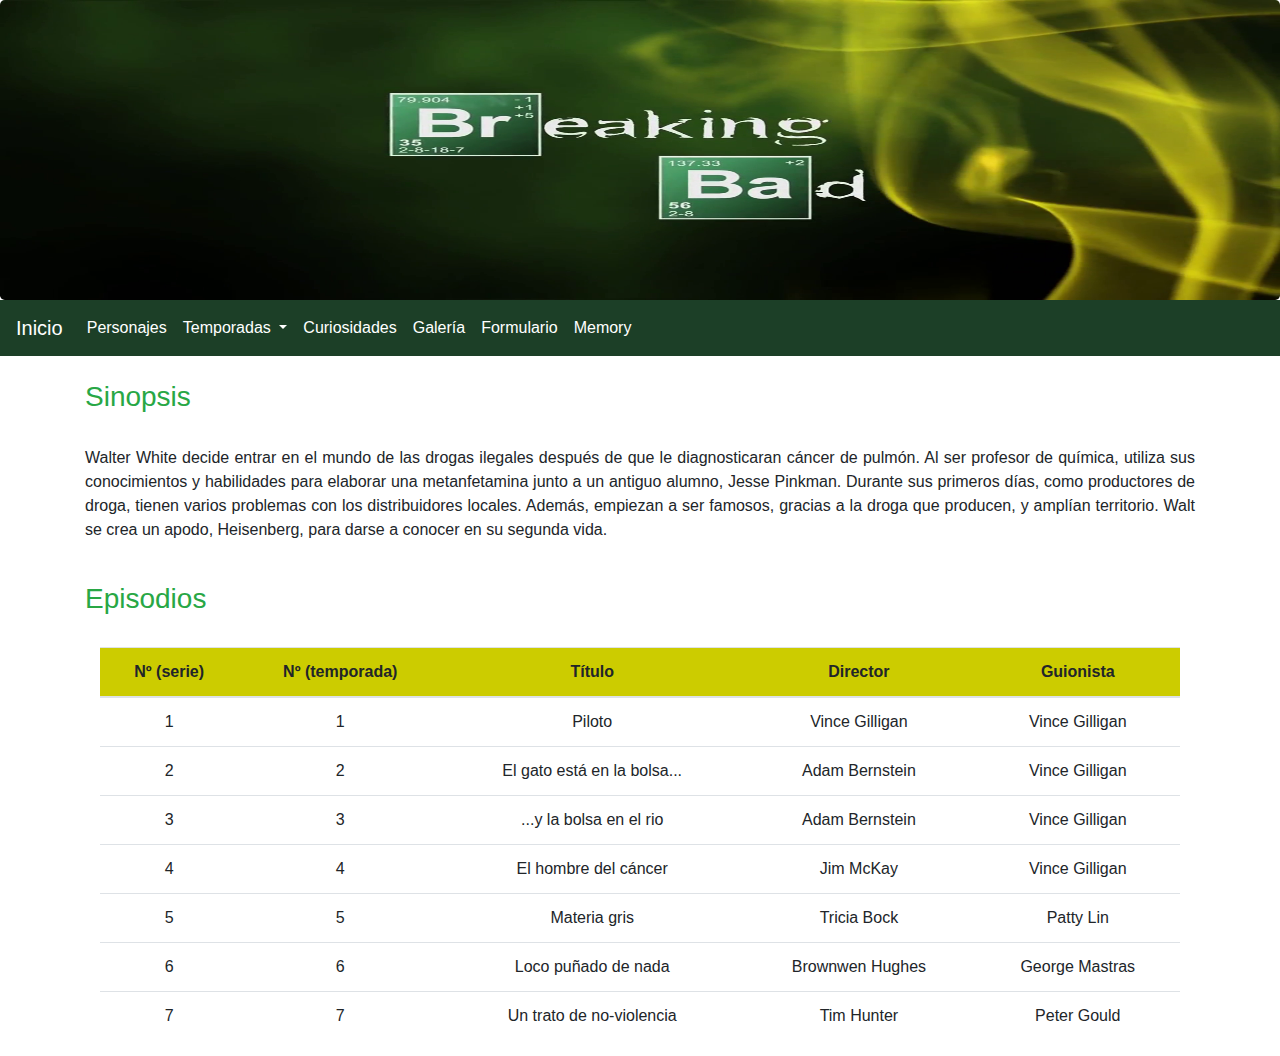
<file: Temporada1.html>
<!DOCTYPE html>
<html lang="en">

<head>
  <meta charset="UTF-8">
  <meta name="viewport" content="width=device-width, initial-scale=1.0">
  <meta http-equiv="X-UA-Compatible" content="ie=edge">
  <title>Temporada 1 (2008)</title>

  <!-- Latest compiled and minified CSS -->
  <link rel="stylesheet" href="https://maxcdn.bootstrapcdn.com/bootstrap/4.1.3/css/bootstrap.min.css">
  <link rel="stylesheet" href="https://cdnjs.cloudflare.com/ajax/libs/font-awesome/4.7.0/css/font-awesome.min.css">

  <!-- jQuery library -->
  <script src="https://ajax.googleapis.com/ajax/libs/jquery/3.3.1/jquery.min.js"></script>

  <!-- Popper JS -->
  <script src="https://cdnjs.cloudflare.com/ajax/libs/popper.js/1.14.3/umd/popper.min.js"></script>

  <!-- Latest compiled JavaScript -->
  <script src="https://maxcdn.bootstrapcdn.com/bootstrap/4.1.3/js/bootstrap.min.js"></script>

  <link rel="stylesheet" href="css/styles.css">

</head>

<body>

  <!--Jumbotron-->
  <div class="jumbotron">
  </div>

  <!--Barra de Navegación-->
  <nav id="navbar" class="navbar navbar-expand-sm ">
    
      <a id="inicio" class="navbar-brand" href="index.html">Inicio</a>
  
      <button class="navbar-toggler" type="button" data-toggle="collapse" data-target="#collapsibleNavbar">
          <i class="fa fa-navicon"></i>
      </button>
      
      <div class="collapse navbar-collapse" id="collapsibleNavbar">
        <ul class="navbar-nav">
          <li class="nav-item">
            <a id="personajes" class="nav-link" href="Personajes.html">Personajes</a>
          </li>
        </ul>
        <ul class="navbar-nav">
          <li class="nav-item dropdown">
            <a id="temporadas" class="nav-link dropdown-toggle" href="#" data-toggle="dropdown">
              Temporadas
            </a>
            <!-- Dropdown -->
            <div id="dropdown" class="dropdown-menu">
              <a id="temporada1" class="dropdown-item" href="Temporada1.html">Temporada 1</a>
              <a id="temporada2" class="dropdown-item" href="Temporada2.html">Temporada 2</a>
              <a id="temporada3" class="dropdown-item" href="Temporada3.html">Temporada 3</a>
              <a id="temporada4" class="dropdown-item" href="Temporada4.html">Temporada 4</a>
              <a id="temporada5" class="dropdown-item" href="Temporada5.html">Temporada 5</a>
            </div>
          </li>
        </ul>
        <!-- Links -->
        <ul class="navbar-nav">
          <li class="nav-item">
            <a id="curiosidades" class="nav-link" href="Curiosidades.html">Curiosidades</a>
          </li>
          <li class="nav-item">
            <a id="galeria" class="nav-link" href="galeria.html">Galería</a>
          </li>
          <li class="nav-item">
            <a id="formulario" class="nav-link" href="Formulario.html">Formulario</a>
          </li>
          <li class="nav-item">
            <a id="memory" class="nav-link" href="memory.html">Memory</a>
          </li>
        </ul>
      </div>
    </nav>
  <br>
  <div class="container">
    <h3 class="text-success">Sinopsis</h3><br>
    <p id="temp1">Walter White decide entrar en el mundo de las drogas ilegales después de que le diagnosticaran cáncer
      de pulmón.
      Al ser profesor de química, utiliza sus conocimientos y habilidades para elaborar una metanfetamina junto a un
      antiguo alumno, Jesse Pinkman. Durante sus primeros días, como productores de droga, tienen varios
      problemas con los distribuidores locales. Además, empiezan a ser famosos, gracias a la droga que producen, y
      amplían territorio. Walt se crea un apodo, Heisenberg, para darse a conocer en su segunda vida.</p><br>
  </div>
  <div class="container">
    <h3 class="text-success">Episodios</h3><br>
    <div class="container">
      <div class="table-responsive">
        <table class="table">
          <thead>
            <tr>
              <th class="color">Nº (serie)</th>
              <th class="color">Nº (temporada)</th>
              <th class="color">Título</th>
              <th class="color">Director</th>
              <th class="color">Guionista</th>
            </tr>
          </thead>
          <tbody>
            <tr>
              <td>1</td>
              <td>1</td>
              <td>Piloto</td>
              <td>Vince Gilligan</td>
              <td>Vince Gilligan</td>
            </tr>
            <tr>
              <td>2</td>
              <td>2</td>
              <td>El gato está en la bolsa...</td>
              <td>Adam Bernstein</td>
              <td>Vince Gilligan</td>
            </tr>
            <tr>
              <td>3</td>
              <td>3</td>
              <td>...y la bolsa en el rio</td>
              <td>Adam Bernstein</td>
              <td>Vince Gilligan</td>
            </tr>
            <tr>
              <td>4</td>
              <td>4</td>
              <td>El hombre del cáncer</td>
              <td>Jim McKay</td>
              <td>Vince Gilligan</td>
            </tr>
            <tr>
              <td>5</td>
              <td>5</td>
              <td>Materia gris</td>
              <td>Tricia Bock</td>
              <td>Patty Lin</td>
            </tr>
            <tr>
              <td>6</td>
              <td>6</td>
              <td>Loco puñado de nada</td>
              <td>Brownwen Hughes</td>
              <td>George Mastras </td>
            </tr>
            <tr>
              <td>7</td>
              <td>7</td>
              <td>Un trato de no-violencia</td>
              <td>Tim Hunter</td>
              <td>Peter Gould</td>
            </tr>
          </tbody>
        </table>
      </div>
    </div>
  </div>
</file>
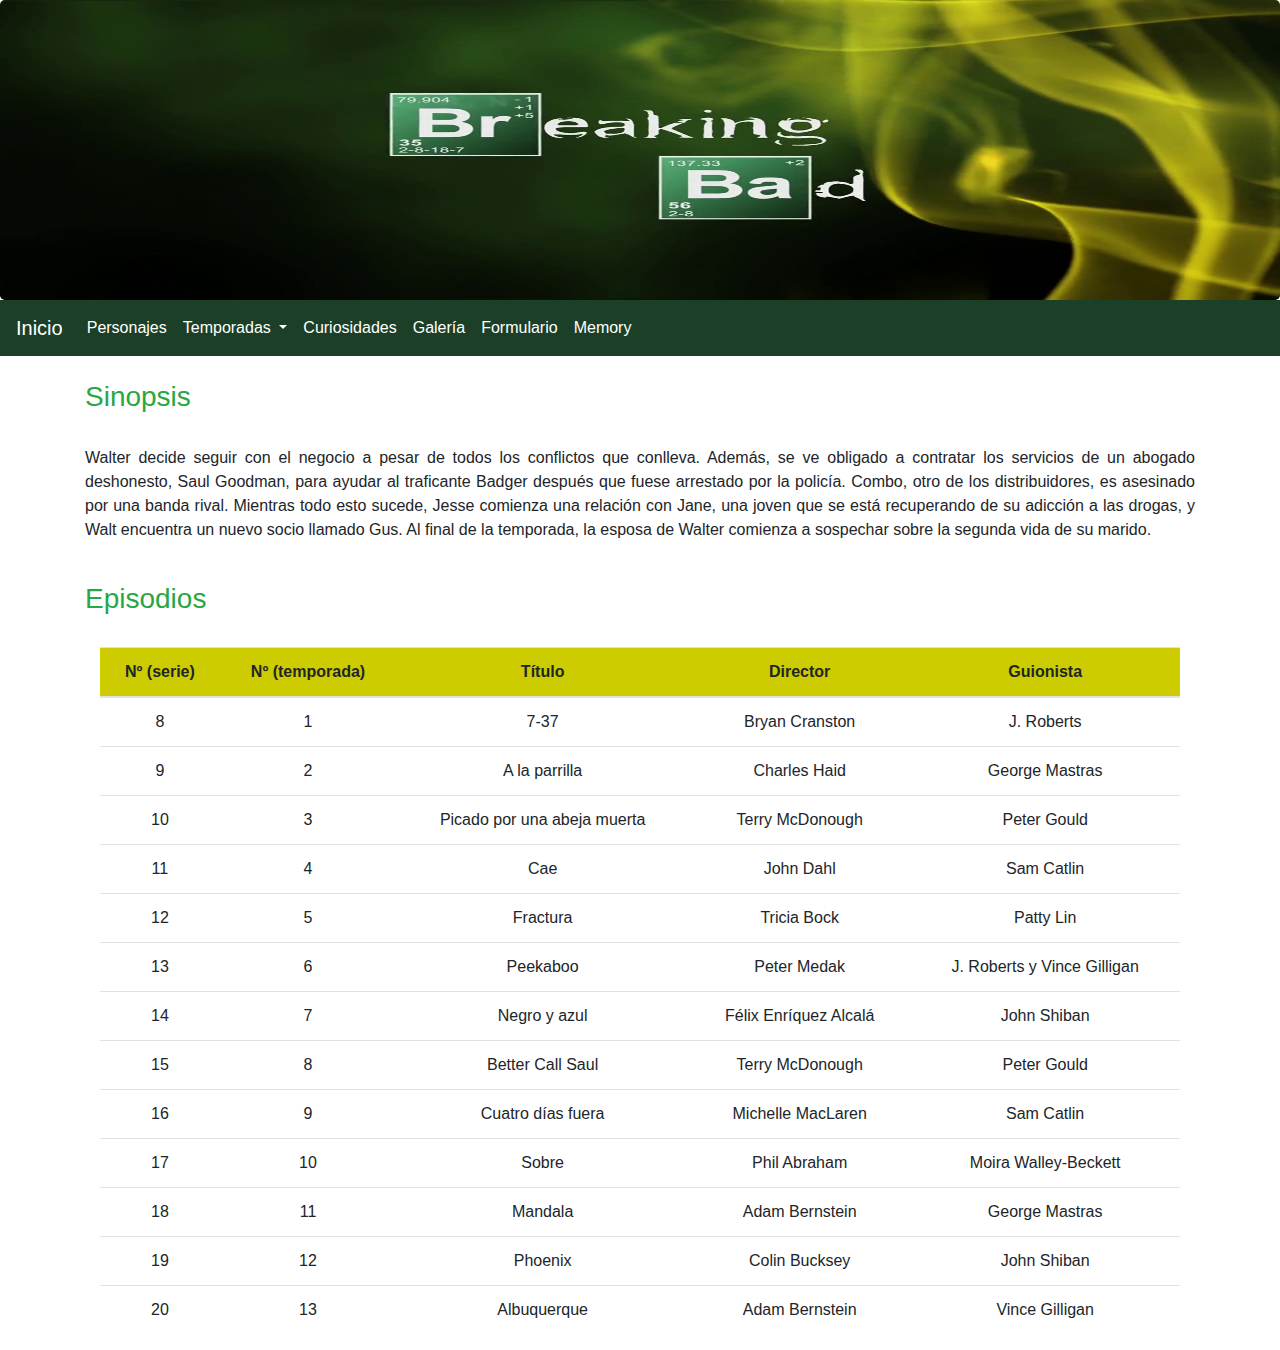
<file: Temporada2.html>
<!DOCTYPE html>
<html lang="en">

<head>
  <meta charset="UTF-8">
  <meta name="viewport" content="width=device-width, initial-scale=1.0">
  <meta http-equiv="X-UA-Compatible" content="ie=edge">
  <title>Temporada 2 (2009)</title>

  <!-- Latest compiled and minified CSS -->
  <link rel="stylesheet" href="https://maxcdn.bootstrapcdn.com/bootstrap/4.1.3/css/bootstrap.min.css">
  <link rel="stylesheet" href="https://cdnjs.cloudflare.com/ajax/libs/font-awesome/4.7.0/css/font-awesome.min.css">

  <!-- jQuery library -->
  <script src="https://ajax.googleapis.com/ajax/libs/jquery/3.3.1/jquery.min.js"></script>

  <!-- Popper JS -->
  <script src="https://cdnjs.cloudflare.com/ajax/libs/popper.js/1.14.3/umd/popper.min.js"></script>

  <!-- Latest compiled JavaScript -->
  <script src="https://maxcdn.bootstrapcdn.com/bootstrap/4.1.3/js/bootstrap.min.js"></script>

  <link rel="stylesheet" href="css/styles.css">

</head>

<body>


  <!--Jumbotron-->
  <div class="jumbotron">
  </div>

  <!--Barra de Navegación-->
  <nav id="navbar" class="navbar navbar-expand-sm ">
    
      <a id="inicio" class="navbar-brand" href="index.html">Inicio</a>
  
      <button class="navbar-toggler" type="button" data-toggle="collapse" data-target="#collapsibleNavbar">
          <i class="fa fa-navicon"></i>
      </button>
      
      <div class="collapse navbar-collapse" id="collapsibleNavbar">
        <ul class="navbar-nav">
          <li class="nav-item">
            <a id="personajes" class="nav-link" href="Personajes.html">Personajes</a>
          </li>
        </ul>
        <ul class="navbar-nav">
          <li class="nav-item dropdown">
            <a id="temporadas" class="nav-link dropdown-toggle" href="#" data-toggle="dropdown">
              Temporadas
            </a>
            <!-- Dropdown -->
            <div id="dropdown" class="dropdown-menu">
              <a id="temporada1" class="dropdown-item" href="Temporada1.html">Temporada 1</a>
              <a id="temporada2" class="dropdown-item" href="Temporada2.html">Temporada 2</a>
              <a id="temporada3" class="dropdown-item" href="Temporada3.html">Temporada 3</a>
              <a id="temporada4" class="dropdown-item" href="Temporada4.html">Temporada 4</a>
              <a id="temporada5" class="dropdown-item" href="Temporada5.html">Temporada 5</a>
            </div>
          </li>
        </ul>
        <!-- Links -->
        <ul class="navbar-nav">
          <li class="nav-item">
            <a id="curiosidades" class="nav-link" href="Curiosidades.html">Curiosidades</a>
          </li>
          <li class="nav-item">
            <a id="galeria" class="nav-link" href="galeria.html">Galería</a>
          </li>
          <li class="nav-item">
            <a id="formulario" class="nav-link" href="Formulario.html">Formulario</a>
          </li>
          <li class="nav-item">
            <a id="memory" class="nav-link" href="memory.html">Memory</a>
          </li>
        </ul>
      </div>
    </nav>

  <br>
  
  <div class="container">
    <h3 class="text-success">Sinopsis</h3><br>
    <p id="temp2">Walter decide seguir con el negocio a pesar de todos los conflictos que conlleva. Además, se ve
      obligado a contratar los servicios de un abogado deshonesto, Saul Goodman, para ayudar al traficante Badger
      después
      que fuese arrestado por la policía. Combo, otro de los distribuidores, es asesinado por una banda rival. Mientras
      todo esto sucede, Jesse comienza una relación con Jane, una joven que se está recuperando de su adicción a las
      drogas, y Walt encuentra un nuevo socio llamado Gus. Al final de la temporada, la esposa de Walter comienza a
      sospechar sobre la segunda vida de su marido.</p><br>
  </div>

  <div class="container">
    <h3 class="text-success">Episodios</h3><br>
    <div class="container">
      <div class="table-responsive">
        <table class="table table-hover">
          <thead>
            <tr>
              <th class="color">Nº (serie)</th>
              <th class="color">Nº (temporada)</th>
              <th class="color">Título</th>
              <th class="color">Director</th>
              <th class="color">Guionista</th>
            </tr>
          </thead>
          <tbody>
            <tr>
              <td>8</td>
              <td>1</td>
              <td>7-37</td>
              <td>Bryan Cranston</td>
              <td>J. Roberts</td>
            </tr>
            <tr>
              <td>9</td>
              <td>2</td>
              <td>A la parrilla</td>
              <td>Charles Haid</td>
              <td>George Mastras</td>
            </tr>
            <tr>
              <td>10</td>
              <td>3</td>
              <td>Picado por una abeja muerta</td>
              <td>Terry McDonough</td>
              <td>Peter Gould</td>
            </tr>
            <tr>
              <td>11</td>
              <td>4</td>
              <td>Cae</td>
              <td>John Dahl</td>
              <td>Sam Catlin</td>
            </tr>
            <tr>
              <td>12</td>
              <td>5</td>
              <td>Fractura</td>
              <td>Tricia Bock</td>
              <td>Patty Lin</td>
            </tr>
            <tr>
              <td>13</td>
              <td>6</td>
              <td>Peekaboo</td>
              <td>Peter Medak</td>
              <td>J. Roberts y Vince Gilligan </td>
            </tr>
            <tr>
              <td>14</td>
              <td>7</td>
              <td>Negro y azul</td>
              <td>Félix Enríquez Alcalá</td>
              <td>John Shiban</td>
            </tr>
            <tr>
              <td>15</td>
              <td>8</td>
              <td>Better Call Saul</td>
              <td>Terry McDonough</td>
              <td>Peter Gould</td>
            </tr>
            <tr>
              <td>16</td>
              <td>9</td>
              <td>Cuatro días fuera</td>
              <td>Michelle MacLaren</td>
              <td>Sam Catlin</td>
            </tr>
            <tr>
              <td>17</td>
              <td>10</td>
              <td>Sobre</td>
              <td>Phil Abraham</td>
              <td>Moira Walley-Beckett</td>
            </tr>
            <tr>
              <td>18</td>
              <td>11</td>
              <td>Mandala</td>
              <td>Adam Bernstein</td>
              <td>George Mastras</td>
            </tr>
            <tr>
              <td>19</td>
              <td>12</td>
              <td>Phoenix</td>
              <td>Colin Bucksey</td>
              <td>John Shiban</td>
            </tr>
            <tr>
              <td>20</td>
              <td>13</td>
              <td>Albuquerque</td>
              <td>Adam Bernstein</td>
              <td>Vince Gilligan</td>
            </tr>
          </tbody>
        </table>
      </div>
    </div>
  </div>
</file>
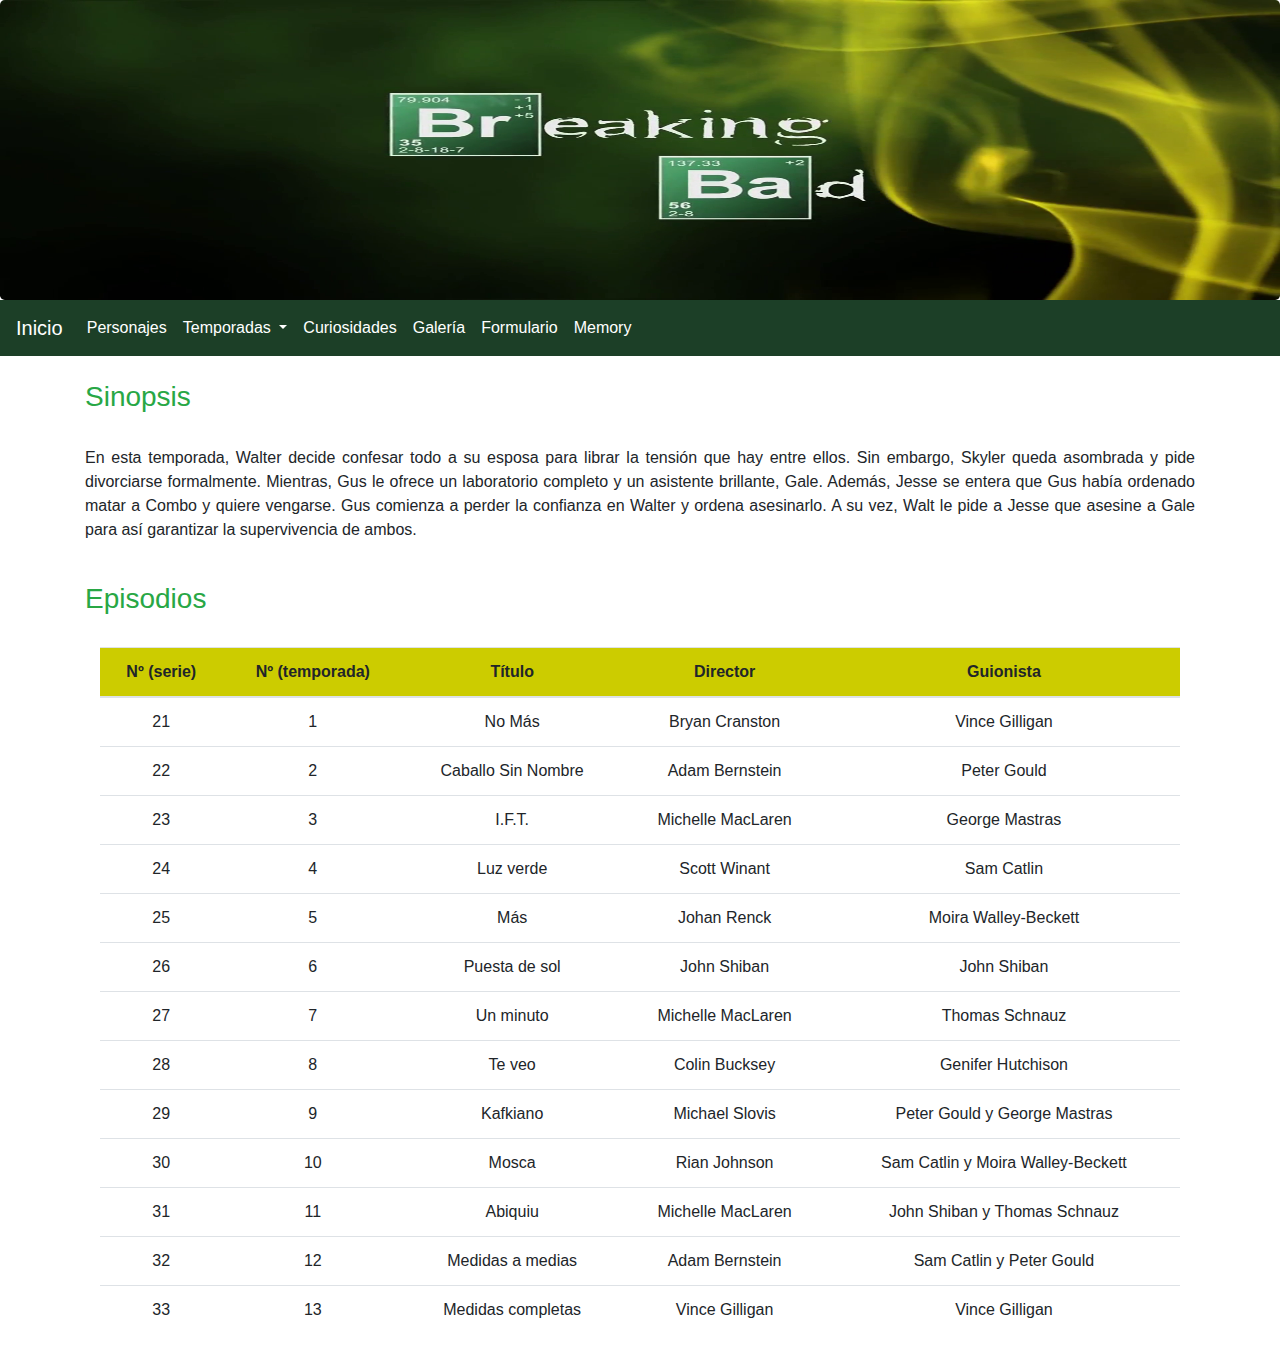
<file: Temporada3.html>
<!DOCTYPE html>
<html lang="en">

<head>
  <meta charset="UTF-8">
  <meta name="viewport" content="width=device-width, initial-scale=1.0">
  <meta http-equiv="X-UA-Compatible" content="ie=edge">
  <title>Temporada 3 (2010)</title>

  <!-- Latest compiled and minified CSS -->
  <link rel="stylesheet" href="https://maxcdn.bootstrapcdn.com/bootstrap/4.1.3/css/bootstrap.min.css">
  <link rel="stylesheet" href="https://cdnjs.cloudflare.com/ajax/libs/font-awesome/4.7.0/css/font-awesome.min.css">

  <!-- jQuery library -->
  <script src="https://ajax.googleapis.com/ajax/libs/jquery/3.3.1/jquery.min.js"></script>

  <!-- Popper JS -->
  <script src="https://cdnjs.cloudflare.com/ajax/libs/popper.js/1.14.3/umd/popper.min.js"></script>

  <!-- Latest compiled JavaScript -->
  <script src="https://maxcdn.bootstrapcdn.com/bootstrap/4.1.3/js/bootstrap.min.js"></script>

  <link rel="stylesheet" href="css/styles.css">

</head>

<body>

  <!--Jumbotron-->
  <div class="jumbotron">
  </div>

  <!--Barra de Navegación-->
  <nav id="navbar" class="navbar navbar-expand-sm ">
    
      <a id="inicio" class="navbar-brand" href="index.html">Inicio</a>
  
      <button class="navbar-toggler" type="button" data-toggle="collapse" data-target="#collapsibleNavbar">
          <i class="fa fa-navicon"></i>
      </button>
      
      <div class="collapse navbar-collapse" id="collapsibleNavbar">
        <ul class="navbar-nav">
          <li class="nav-item">
            <a id="personajes" class="nav-link" href="Personajes.html">Personajes</a>
          </li>
        </ul>
        <ul class="navbar-nav">
          <li class="nav-item dropdown">
            <a id="temporadas" class="nav-link dropdown-toggle" href="#" data-toggle="dropdown">
              Temporadas
            </a>
            <!-- Dropdown -->
            <div id="dropdown" class="dropdown-menu">
              <a id="temporada1" class="dropdown-item" href="Temporada1.html">Temporada 1</a>
              <a id="temporada2" class="dropdown-item" href="Temporada2.html">Temporada 2</a>
              <a id="temporada3" class="dropdown-item" href="Temporada3.html">Temporada 3</a>
              <a id="temporada4" class="dropdown-item" href="Temporada4.html">Temporada 4</a>
              <a id="temporada5" class="dropdown-item" href="Temporada5.html">Temporada 5</a>
            </div>
          </li>
        </ul>
        <!-- Links -->
        <ul class="navbar-nav">
          <li class="nav-item">
            <a id="curiosidades" class="nav-link" href="Curiosidades.html">Curiosidades</a>
          </li>
          <li class="nav-item">
            <a id="galeria" class="nav-link" href="galeria.html">Galería</a>
          </li>
          <li class="nav-item">
            <a id="formulario" class="nav-link" href="Formulario.html">Formulario</a>
          </li>
          <li class="nav-item">
            <a id="memory" class="nav-link" href="memory.html">Memory</a>
          </li>
        </ul>
      </div>
    </nav>
  <br>
  
  <div class="container">
    <h3 class="text-success">Sinopsis</h3>
    <br>
    <p id="temp3">En esta temporada, Walter decide confesar todo a su esposa para librar la tensión que hay entre
      ellos. Sin embargo, Skyler queda asombrada y pide divorciarse formalmente. Mientras, Gus le ofrece un laboratorio
      completo y un asistente brillante, Gale. Además, Jesse se entera que Gus había ordenado matar a Combo y quiere
      vengarse. Gus comienza a perder la confianza en Walter y ordena asesinarlo. A su vez, Walt le pide a Jesse que
      asesine a Gale para así garantizar la supervivencia de ambos.</p><br>
  </div>
  <div class="container">
    <h3 class="text-success">Episodios</h3><br>
    <div class="container">
      <div class="table-responsive">
        <table class="table">
          <thead>
            <tr>
              <th class="color">Nº (serie)</th>
              <th class="color">Nº (temporada)</th>
              <th class="color">Título</th>
              <th class="color">Director</th>
              <th class="color">Guionista</th>
            </tr>
          </thead>
          <tbody>
            <tr>
              <td>21</td>
              <td>1</td>
              <td>No Más</td>
              <td>Bryan Cranston</td>
              <td>Vince Gilligan</td>
            </tr>
            <tr>
              <td>22</td>
              <td>2</td>
              <td>Caballo Sin Nombre</td>
              <td>Adam Bernstein</td>
              <td>Peter Gould</td>
            </tr>
            <tr>
              <td>23</td>
              <td>3</td>
              <td>I.F.T.</td>
              <td>Michelle MacLaren</td>
              <td>George Mastras</td>
            </tr>
            <tr>
              <td>24</td>
              <td>4</td>
              <td>Luz verde</td>
              <td>Scott Winant</td>
              <td>Sam Catlin</td>
            </tr>
            <tr>
              <td>25</td>
              <td>5</td>
              <td>Más</td>
              <td>Johan Renck</td>
              <td>Moira Walley-Beckett</td>
            </tr>
            <tr>
              <td>26</td>
              <td>6</td>
              <td>Puesta de sol</td>
              <td>John Shiban</td>
              <td>John Shiban</td>
            </tr>
            <tr>
              <td>27</td>
              <td>7</td>
              <td>Un minuto</td>
              <td>Michelle MacLaren</td>
              <td>Thomas Schnauz</td>
            </tr>
            <tr>
              <td>28</td>
              <td>8</td>
              <td>Te veo</td>
              <td>Colin Bucksey</td>
              <td>Genifer Hutchison</td>
            </tr>
            <tr>
              <td>29</td>
              <td>9</td>
              <td>Kafkiano</td>
              <td>Michael Slovis</td>
              <td>Peter Gould y George Mastras</td>
            </tr>
            <tr>
              <td>30</td>
              <td>10</td>
              <td>Mosca</td>
              <td>Rian Johnson</td>
              <td>Sam Catlin y Moira Walley-Beckett</td>
            </tr>
            <tr>
              <td>31</td>
              <td>11</td>
              <td>Abiquiu</td>
              <td>Michelle MacLaren</td>
              <td>John Shiban y Thomas Schnauz</td>
            </tr>
            <tr>
              <td>32</td>
              <td>12</td>
              <td>Medidas a medias</td>
              <td>Adam Bernstein</td>
              <td>Sam Catlin y Peter Gould</td>
            </tr>
            <tr>
              <td>33</td>
              <td>13</td>
              <td>Medidas completas</td>
              <td>Vince Gilligan</td>
              <td>Vince Gilligan</td>
            </tr>
          </tbody>
        </table>
      </div>
    </div>
  </div>
</file>
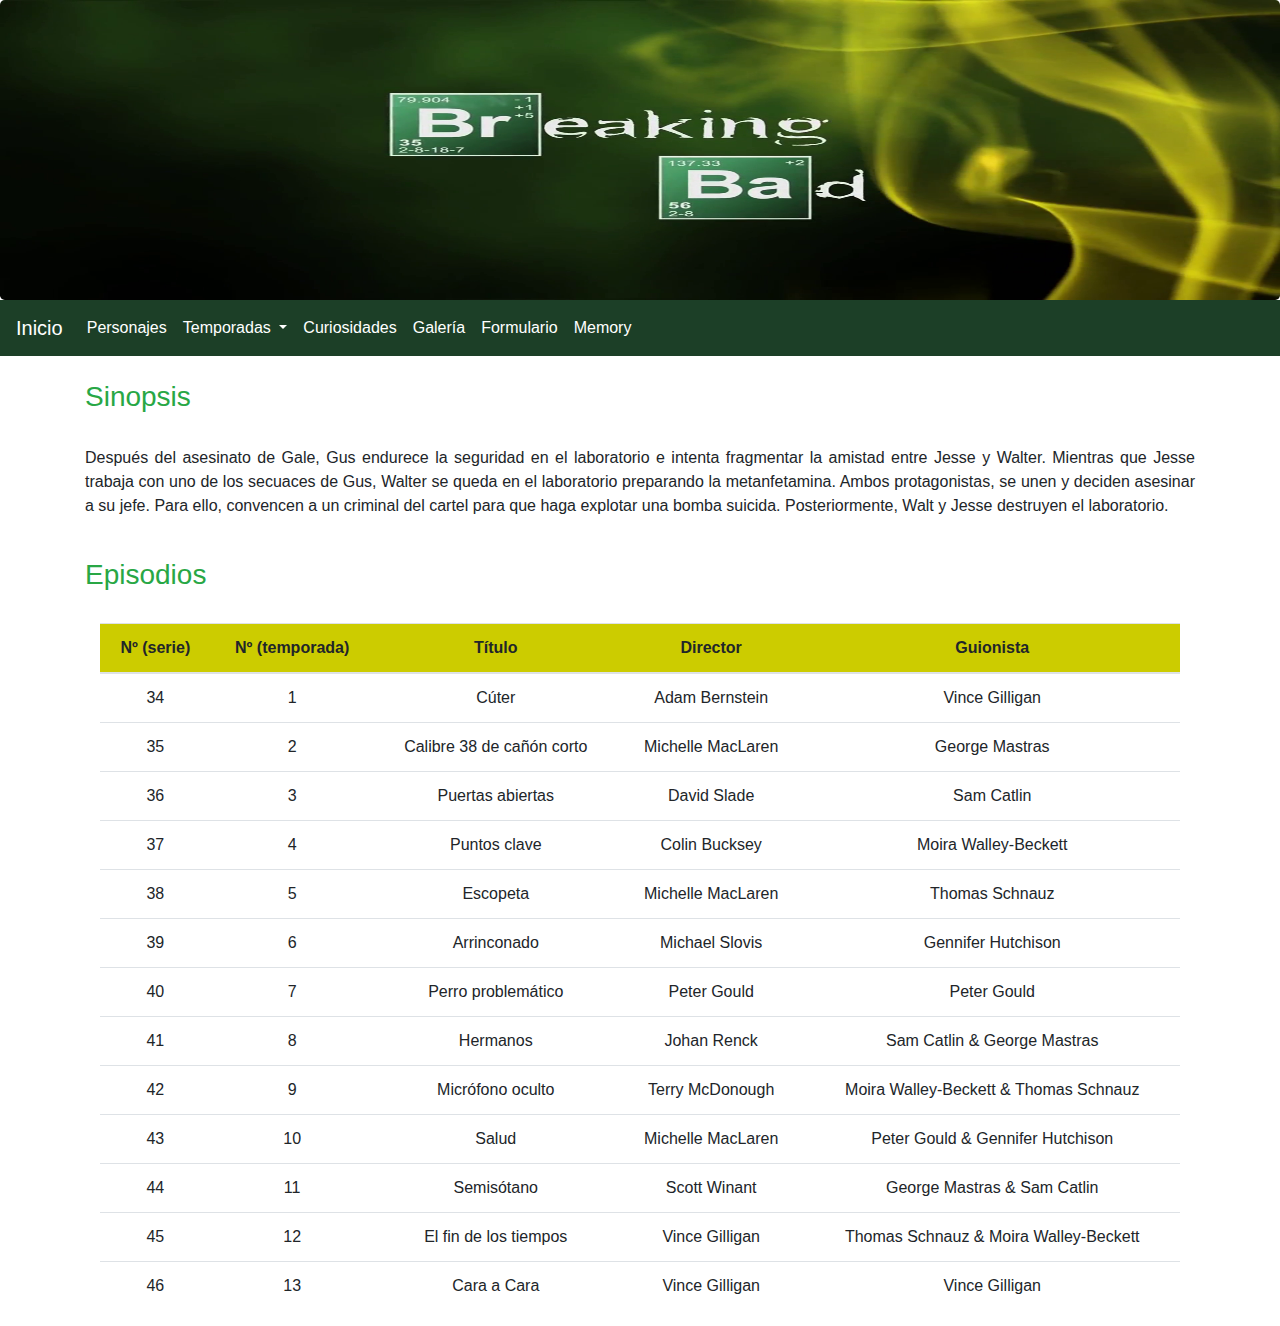
<file: Temporada4.html>
<!DOCTYPE html>
<html lang="en">

<head>
  <meta charset="UTF-8">
  <meta name="viewport" content="width=device-width, initial-scale=1.0">
  <meta http-equiv="X-UA-Compatible" content="ie=edge">
  <title>Temporada 4 (2011)</title>

  <!-- Latest compiled and minified CSS -->
  <link rel="stylesheet" href="https://maxcdn.bootstrapcdn.com/bootstrap/4.1.3/css/bootstrap.min.css">
  <link rel="stylesheet" href="https://cdnjs.cloudflare.com/ajax/libs/font-awesome/4.7.0/css/font-awesome.min.css">

  <!-- jQuery library -->
  <script src="https://ajax.googleapis.com/ajax/libs/jquery/3.3.1/jquery.min.js"></script>

  <!-- Popper JS -->
  <script src="https://cdnjs.cloudflare.com/ajax/libs/popper.js/1.14.3/umd/popper.min.js"></script>

  <!-- Latest compiled JavaScript -->
  <script src="https://maxcdn.bootstrapcdn.com/bootstrap/4.1.3/js/bootstrap.min.js"></script>

  <link rel="stylesheet" href="css/styles.css">

</head>

<body>


  <!--Jumbotron-->
  <div class="jumbotron">
  </div>

  <!--Barra de Navegación-->
  <nav id="navbar" class="navbar navbar-expand-sm ">
    
      <a id="inicio" class="navbar-brand" href="index.html">Inicio</a>
  
      <button class="navbar-toggler" type="button" data-toggle="collapse" data-target="#collapsibleNavbar">
          <i class="fa fa-navicon"></i>
      </button>
      
      <div class="collapse navbar-collapse" id="collapsibleNavbar">
        <ul class="navbar-nav">
          <li class="nav-item">
            <a id="personajes" class="nav-link" href="Personajes.html">Personajes</a>
          </li>
        </ul>
        <ul class="navbar-nav">
          <li class="nav-item dropdown">
            <a id="temporadas" class="nav-link dropdown-toggle" href="#" data-toggle="dropdown">
              Temporadas
            </a>
            <!-- Dropdown -->
            <div id="dropdown" class="dropdown-menu">
              <a id="temporada1" class="dropdown-item" href="Temporada1.html">Temporada 1</a>
              <a id="temporada2" class="dropdown-item" href="Temporada2.html">Temporada 2</a>
              <a id="temporada3" class="dropdown-item" href="Temporada3.html">Temporada 3</a>
              <a id="temporada4" class="dropdown-item" href="Temporada4.html">Temporada 4</a>
              <a id="temporada5" class="dropdown-item" href="Temporada5.html">Temporada 5</a>
            </div>
          </li>
        </ul>
        <!-- Links -->
        <ul class="navbar-nav">
          <li class="nav-item">
            <a id="curiosidades" class="nav-link" href="Curiosidades.html">Curiosidades</a>
          </li>
          <li class="nav-item">
            <a id="galeria" class="nav-link" href="galeria.html">Galería</a>
          </li>
          <li class="nav-item">
            <a id="formulario" class="nav-link" href="Formulario.html">Formulario</a>
          </li>
          <li class="nav-item">
            <a id="memory" class="nav-link" href="memory.html">Memory</a>
          </li>
        </ul>
      </div>
    </nav>
  <br>
  <div class="container">
    <h3 class="text-success">Sinopsis</h3>
    <br>
    <p id="temp4">Después del asesinato de Gale, Gus endurece la seguridad en el laboratorio e intenta fragmentar la
      amistad entre Jesse y Walter. Mientras que Jesse trabaja con uno de los secuaces de Gus, Walter se queda en el
      laboratorio preparando la metanfetamina. Ambos protagonistas, se unen y deciden asesinar a su jefe. Para ello,
      convencen a un criminal del cartel para que haga explotar una bomba suicida. Posteriormente, Walt y Jesse
      destruyen
      el laboratorio.</p><br>
  </div>
  <div class="container">
    <h3 class="text-success">Episodios</h3><br>
    <div class="container">
      <div class="table-responsive">
        <table class="table">
          <thead>
            <tr>
              <th class="color">Nº (serie)</th>
              <th class="color">Nº (temporada)</th>
              <th class="color">Título</th>
              <th class="color">Director</th>
              <th class="color">Guionista</th>
            </tr>
          </thead>
          <tbody>
            <tr>
              <td>34</td>
              <td>1</td>
              <td>Cúter</td>
              <td>Adam Bernstein</td>
              <td>Vince Gilligan</td>
            </tr>
            <tr>
              <td>35</td>
              <td>2</td>
              <td>Calibre 38 de cañón corto</td>
              <td>Michelle MacLaren</td>
              <td>George Mastras</td>
            </tr>
            <tr>
              <td>36</td>
              <td>3</td>
              <td>Puertas abiertas</td>
              <td>David Slade</td>
              <td>Sam Catlin</td>
            </tr>
            <tr>
              <td>37</td>
              <td>4</td>
              <td>Puntos clave</td>
              <td>Colin Bucksey</td>
              <td>Moira Walley-Beckett</td>
            </tr>
            <tr>
              <td>38</td>
              <td>5</td>
              <td>Escopeta</td>
              <td>Michelle MacLaren</td>
              <td>Thomas Schnauz</td>
            </tr>
            <tr>
              <td>39</td>
              <td>6</td>
              <td>Arrinconado</td>
              <td>Michael Slovis</td>
              <td>Gennifer Hutchison</td>
            </tr>
            <tr>
              <td>40</td>
              <td>7</td>
              <td>Perro problemático</td>
              <td>Peter Gould</td>
              <td>Peter Gould</td>
            </tr>
            <tr>
              <td>41</td>
              <td>8</td>
              <td>Hermanos</td>
              <td>Johan Renck</td>
              <td>Sam Catlin & George Mastras</td>
            </tr>
            <tr>
              <td>42</td>
              <td>9</td>
              <td>Micrófono oculto</td>
              <td>Terry McDonough</td>
              <td>Moira Walley-Beckett & Thomas Schnauz</td>
            </tr>
            <tr>
              <td>43</td>
              <td>10</td>
              <td>Salud</td>
              <td>Michelle MacLaren</td>
              <td>Peter Gould & Gennifer Hutchison</td>
            </tr>
            <tr>
              <td>44</td>
              <td>11</td>
              <td>Semisótano</td>
              <td>Scott Winant</td>
              <td>George Mastras & Sam Catlin</td>
            </tr>
            <tr>
              <td>45</td>
              <td>12</td>
              <td>El fin de los tiempos</td>
              <td>Vince Gilligan</td>
              <td>Thomas Schnauz & Moira Walley-Beckett</td>
            </tr>
            <tr>
              <td>46</td>
              <td>13</td>
              <td>Cara a Cara</td>
              <td>Vince Gilligan</td>
              <td>Vince Gilligan</td>
            </tr>
          </tbody>
        </table>
      </div>
    </div>
  </div>
</file>
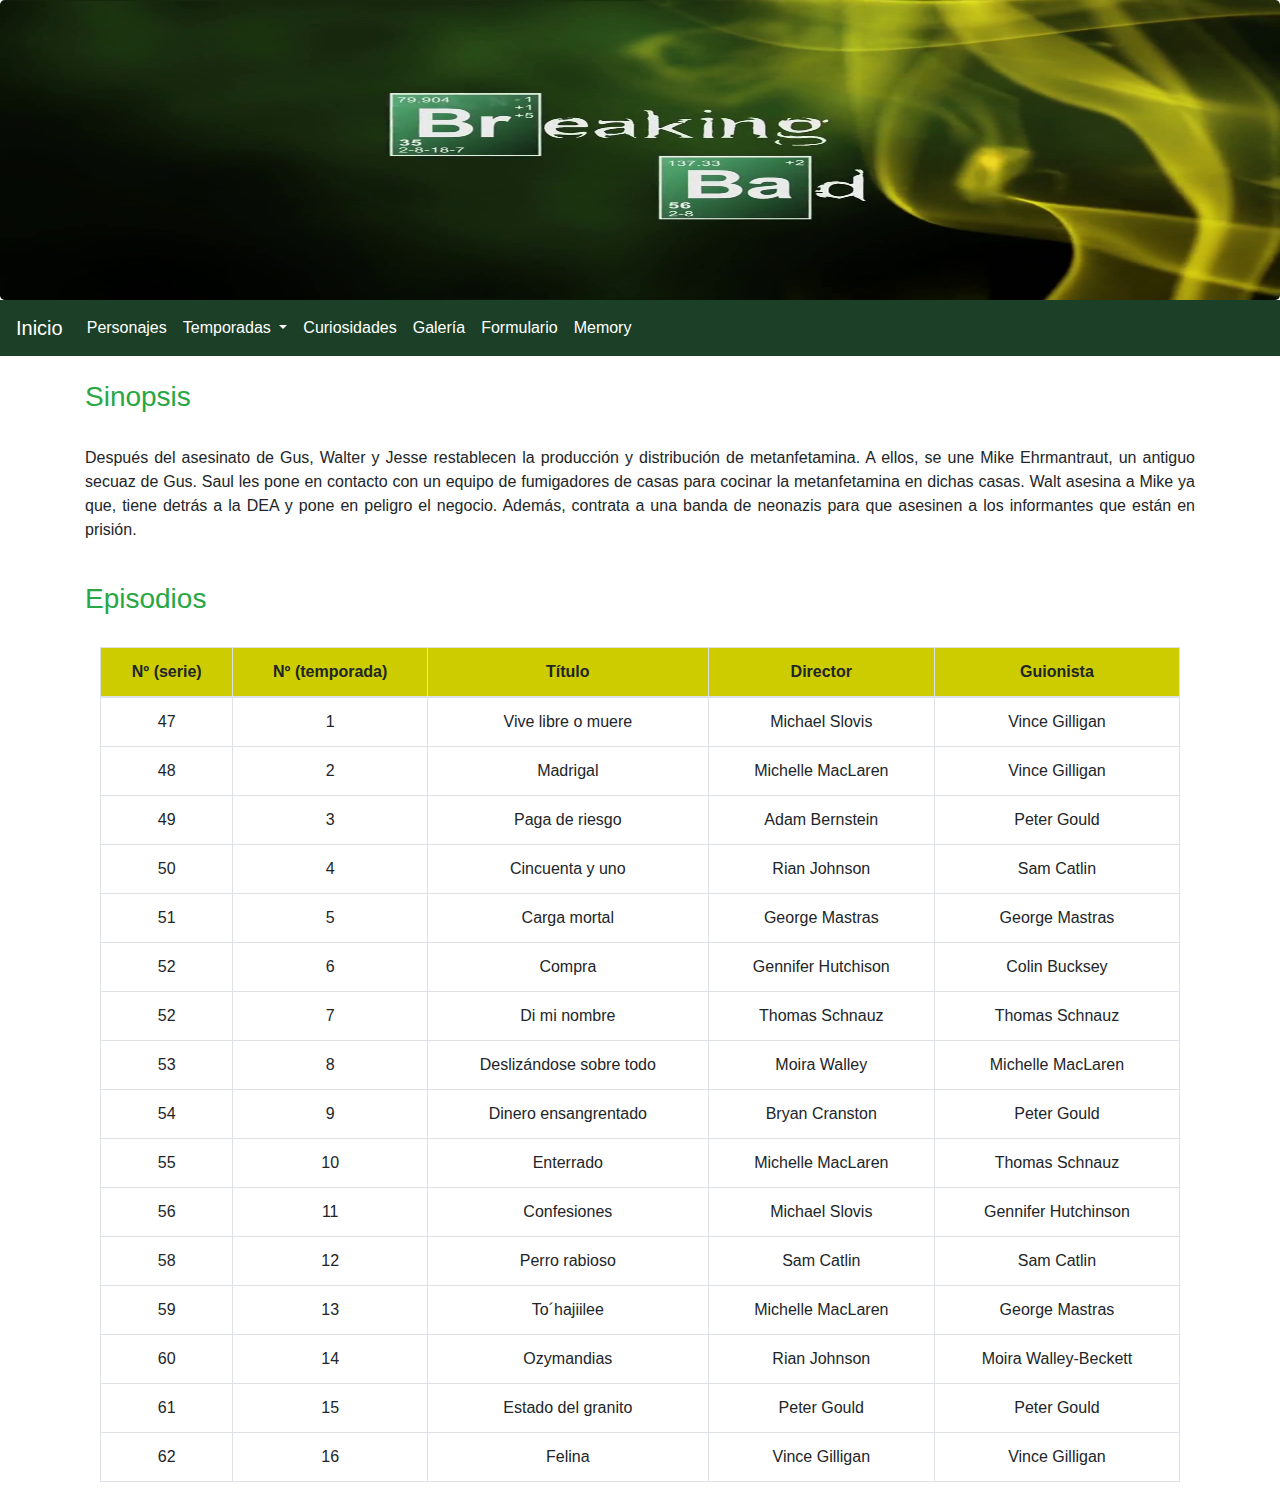
<file: Temporada5.html>
<!DOCTYPE html>
<html lang="en">

<head>
  <meta charset="UTF-8">
  <meta name="viewport" content="width=device-width, initial-scale=1.0">
  <meta http-equiv="X-UA-Compatible" content="ie=edge">
  <title>Temporada 5 (2012-2013)</title>

  <!-- Latest compiled and minified CSS -->
  <link rel="stylesheet" href="https://maxcdn.bootstrapcdn.com/bootstrap/4.1.3/css/bootstrap.min.css">
  <link rel="stylesheet" href="https://cdnjs.cloudflare.com/ajax/libs/font-awesome/4.7.0/css/font-awesome.min.css">

  <!-- jQuery library -->
  <script src="https://ajax.googleapis.com/ajax/libs/jquery/3.3.1/jquery.min.js"></script>

  <!-- Popper JS -->
  <script src="https://cdnjs.cloudflare.com/ajax/libs/popper.js/1.14.3/umd/popper.min.js"></script>

  <!-- Latest compiled JavaScript -->
  <script src="https://maxcdn.bootstrapcdn.com/bootstrap/4.1.3/js/bootstrap.min.js"></script>

  <link rel="stylesheet" href="css/styles.css">

</head>

<body>


  <!--Jumbotron-->
  <div class="jumbotron">
  </div>

  <!--Barra de Navegación-->
  <nav id="navbar" class="navbar navbar-expand-sm ">
    
      <a id="inicio" class="navbar-brand" href="index.html">Inicio</a>
  
      <button class="navbar-toggler" type="button" data-toggle="collapse" data-target="#collapsibleNavbar">
          <i class="fa fa-navicon"></i>
      </button>
      
      <div class="collapse navbar-collapse" id="collapsibleNavbar">
        <ul class="navbar-nav">
          <li class="nav-item">
            <a id="personajes" class="nav-link" href="Personajes.html">Personajes</a>
          </li>
        </ul>
        <ul class="navbar-nav">
          <li class="nav-item dropdown">
            <a id="temporadas" class="nav-link dropdown-toggle" href="#" data-toggle="dropdown">
              Temporadas
            </a>
            <!-- Dropdown -->
            <div id="dropdown" class="dropdown-menu">
              <a id="temporada1" class="dropdown-item" href="Temporada1.html">Temporada 1</a>
              <a id="temporada2" class="dropdown-item" href="Temporada2.html">Temporada 2</a>
              <a id="temporada3" class="dropdown-item" href="Temporada3.html">Temporada 3</a>
              <a id="temporada4" class="dropdown-item" href="Temporada4.html">Temporada 4</a>
              <a id="temporada5" class="dropdown-item" href="Temporada5.html">Temporada 5</a>
            </div>
          </li>
        </ul>
        <!-- Links -->
        <ul class="navbar-nav">
          <li class="nav-item">
            <a id="curiosidades" class="nav-link" href="Curiosidades.html">Curiosidades</a>
          </li>
          <li class="nav-item">
            <a id="galeria" class="nav-link" href="galeria.html">Galería</a>
          </li>
          <li class="nav-item">
            <a id="formulario" class="nav-link" href="Formulario.html">Formulario</a>
          </li>
          <li class="nav-item">
            <a id="memory" class="nav-link" href="memory.html">Memory</a>
          </li>
        </ul>
      </div>
    </nav>
  <br>
  <div class="container">
    <h3 class="text-success">Sinopsis</h3>
    <br>
    <p id="temp4">Después del asesinato de Gus, Walter y Jesse restablecen la producción y distribución de
      metanfetamina. A ellos, se une Mike Ehrmantraut, un antiguo secuaz de Gus. Saul les pone en contacto con un
      equipo de fumigadores de casas para cocinar la metanfetamina en dichas casas. Walt asesina a Mike ya que, tiene
      detrás a la DEA y pone en peligro el negocio. Además, contrata a una banda de neonazis para que asesinen a los
      informantes que están en prisión.</p><br>
  </div>
  <div class="container">
    <h3 class="text-success">Episodios</h3><br>
    <div class="container">
      <div class="table-responsive">
        <table class="table table-bordered">
          <thead>
            <tr>
              <th class="color">Nº (serie)</th>
              <th class="color">Nº (temporada)</th>
              <th class="color">Título</th>
              <th class="color">Director</th>
              <th class="color">Guionista</th>
            </tr>
          </thead>
          <tbody>
            <tr>
              <td>47</td>
              <td>1</td>
              <td>Vive libre o muere</td>
              <td>Michael Slovis</td>
              <td>Vince Gilligan</td>
            </tr>
            <tr>
              <td>48</td>
              <td>2</td>
              <td>Madrigal</td>
              <td>Michelle MacLaren</td>
              <td>Vince Gilligan</td>
            </tr>
            <tr>
              <td>49</td>
              <td>3</td>
              <td>Paga de riesgo</td>
              <td>Adam Bernstein</td>
              <td>Peter Gould</td>
            </tr>
            <tr>
              <td>50</td>
              <td>4</td>
              <td>Cincuenta y uno</td>
              <td>Rian Johnson</td>
              <td>Sam Catlin</td>
            </tr>
            <tr>
              <td>51</td>
              <td>5</td>
              <td>Carga mortal</td>
              <td>George Mastras</td>
              <td>George Mastras</td>
            </tr>
            <tr>
              <td>52</td>
              <td>6</td>
              <td>Compra</td>
              <td>Gennifer Hutchison</td>
              <td>Colin Bucksey</td>
            </tr>
            <tr>
              <td>52</td>
              <td>7</td>
              <td>Di mi nombre</td>
              <td>Thomas Schnauz</td>
              <td>Thomas Schnauz</td>
            </tr>
            <tr>
              <td>53</td>
              <td>8</td>
              <td>Deslizándose sobre todo</td>
              <td>Moira Walley</td>
              <td>Michelle MacLaren</td>
            </tr>
            <tr>
              <td>54</td>
              <td>9</td>
              <td>Dinero ensangrentado</td>
              <td>Bryan Cranston</td>
              <td>Peter Gould</td>
            </tr>
            <tr>
              <td>55</td>
              <td>10</td>
              <td>Enterrado</td>
              <td>Michelle MacLaren</td>
              <td>Thomas Schnauz</td>
            </tr>
            <tr>
              <td>56</td>
              <td>11</td>
              <td>Confesiones</td>
              <td>Michael Slovis</td>
              <td>Gennifer Hutchinson</td>
            </tr>
            <tr>
              <td>58</td>
              <td>12</td>
              <td>Perro rabioso</td>
              <td>Sam Catlin</td>
              <td>Sam Catlin</td>
            </tr>
            <tr>
              <td>59</td>
              <td>13</td>
              <td>To´hajiilee</td>
              <td>Michelle MacLaren</td>
              <td>George Mastras</td>
            </tr>
            <tr>
              <td>60</td>
              <td>14</td>
              <td>Ozymandias</td>
              <td>Rian Johnson</td>
              <td>Moira Walley-Beckett</td>
            </tr>
            <tr>
              <td>61</td>
              <td>15</td>
              <td>Estado del granito</td>
              <td>Peter Gould</td>
              <td>Peter Gould</td>
            </tr>
            <tr>
              <td>62</td>
              <td>16</td>
              <td>Felina</td>
              <td>Vince Gilligan</td>
              <td>Vince Gilligan</td>
            </tr>
          </tbody>
        </table>
      </div>
    </div>
  </div>
</file>
<file: css/styles.css>
#html{
    margin-left: 25px;
    margin-right: 25px;
}

.jumbotron{
    background-image: url(../img/Logo_breaking_bad.png);
  
    background-size: 100% 100%;
    min-height: 300px;
    margin-bottom: 0%;
}
#navbar{
    background-color: #1C3F27;
}

.navbar-nav > li > .dropdown-menu { background-color:#1C3F27; }



#inicio{
    color: white;
}
#personajes{
    color: white;
}
#temporadas{
    color: white;
}
#curiosidades{
    color: white;
}
#galeria{
    color: white;
}
#formulario{
    color: white;
}
#memory{
    color: white;
}
#temporada1{
    color: white;
}
#temporada2{
    color: white;
}
#temporada3{
    color: white;
}
#temporada4{
    color: white;
}
#temporada5{
    color: white;
}
#parrafo1{
    text-align: justify;
}

#parrafo2{
    text-align: justify;
}

#parrafo3{
    text-align: justify;
}

#tabla1{
    margin: 100px auto 100px;
}

#walterpj{
    width: 105%;
    height: 85%;
    margin-top: 30px;
    margin-bottom: 7px;
}
#jessepj{
    width: 105%;
    height: 85%;
    margin-top: 30px;
    margin-bottom: 7px;
}
#skylarpj{
    width: 105%;
    height: 85%;
    margin-top: 30px;
    margin-bottom: 7px;
}

#hankpj{
    width: 105%;
    height: 85%;
    margin-top: 30px;
    margin-bottom: 7px;
}

#mariepj{
    width: 105%;
    height: 85%;
    margin-top: 30px;
    margin-bottom: 7px;
}
#mikepj{
    width: 105%;
    height: 85%;
    margin-top: 30px;
    margin-bottom: 7px;
}
#saulpj{
    width: 105%;
    height: 85%;
    margin-top: 30px;
    margin-bottom: 7px;
}
#guspj{
    width: 105%;
    height: 85%;
    margin-top: 30px;
    margin-bottom: 7px;
}
#walterpjtexto{
    text-align: justify;
}

#jessepjtexto{
    text-align: justify;
}

#skylarpjtexto{
    text-align: justify;
}

#hankpjtexto{
    text-align: justify;
}

#mariepjtexto{
    text-align: justify;
}
#mikepjtexto{
    text-align: justify;
}
#saulpjtexto{
    text-align: justify;
}
#guspjtexto{
    text-align: justify;
}
#temp1{
    text-align: justify;
}
#temp2{
    text-align: justify;
}
#temp3{
    text-align: justify;
}
#temp4{
    text-align: justify;
}
#temp5{
    text-align: justify;
}
.table{
    text-align: center;
}
#name{
    width: 265px;
}
#lastname{
    width: 265px;
}
#address{
    width: 265px;
}
#genero{
    width: 180px;
}
#age{
    width: 115px;
}
#comentario{
    width: 340px;
}
#pjfavorito{
    width: 180px;
}
#tempfav{
    width: 180px;
}
#epifav{
    width: 180px;
}
#proteccion{
    text-align: justify;
    font-size: 12px;
}
.carousel-item .img-fluid {
    width:100%;
    height:100%;
}


.color{
    background-color: #cccc00;
}
#meth{
    text-align: justify;
}
#methimg{
    width: 350px;
    height: 250px;
    margin-bottom: 30px;
}
#loteria{
    text-align: justify;
}
#loteriaimg{
    width: 350px;
    height: 250px;
    margin-bottom: 30px; 
}
#alter{
    text-align: justify;
}
#alterimg{
    width: 350px;
    height: 250px;
    margin-bottom: 30px; 
}
hr {
    -moz-border-bottom-colors: none;
    -moz-border-left-colors: none;
    -moz-border-right-colors: none;
    -moz-border-top-colors: none;
    border-color: #EEEEEE -moz-use-text-color #FFFFFF;
    border-style: solid none;
    border-width: 0.4px 0;
    margin: 5px 0;
  }
#huelga{
    text-align: justify;
}
#huelgaimg{
    width: 350px;
    height: 250px;
    margin-bottom: 30px;
}
#azucar{
    text-align: justify;
}
#azucarimg{
    width: 350px;
    height: 250px;
    margin-bottom: 30px;
}
#casa{
    text-align: justify;
}
#casaimg{
    width: 350px;
    height: 250px;
    margin-bottom: 30px;
}
#samario{
    text-align: justify;
}
#samarioimg{
    width: 350px;
    height: 250px;
    margin-bottom: 30px;
}
#felina{
text-align: justify;
}
#felinaimg{
    width: 350px;
    height: 250px;
    margin-bottom: 30px;
}
#norris{
    text-align: justify;
}
#norrisimg{
    width: 350px;
    height: 250px;
    margin-bottom: 30px;
}
#galeria1{
    width: 465px;
    height: 350px;  
}
#g1{
   
    margin-top: 20px;
}
#g2{
   
    margin-top: 20px;
}
#g3{
   
    margin-top: 20px;
}
#g4{
   
    margin-top: 20px;
}
#g5{
  
    margin-top: 15px;
}
#g6{
    
    margin-top: 15px;
}
#g7{
   
    margin-top: 15px;
}
#g8{
   
    margin-top: 15px;
}
#g9{
    
    margin-top: 15px;
}
#g10{
    
    margin-top: 15px;
}
#g11{
   
    margin-top: 15px;
}
#g12{
   
    margin-top: 15px;
}
#g13{
   
    margin-top: 20px;
}
#g14{
   
    margin-top: 20px;
}
#g15{
   
    margin-top: 20px;
}
#g16{
   
    margin-top: 20px;
}


.center {
    display: block;
    margin-left: auto;
    margin-right: auto;

}

#bryanindex{
    margin-bottom: 5px;
}
#Jesse{
    margin-bottom: 5px;
}
#Anna{
    margin-bottom: 5px;
}
#Dean{
    margin-bottom: 5px;
}

#bryanh6{
    text-align: center;
}
#bryanp{
    text-align: center;
    margin-top: -7px;
}
#aaronh6{
    text-align: center;
}
#aaronp{
    text-align: center;
    margin-top: -7px;
}
#annah6{
    text-align: center;
}
#annap{
    text-align: center;
    margin-top: -7px;
}
#deanh6{
    text-align: center;
}
#deanp{
    text-align: center;
    margin-top: -7px;
}



#scrollspy{
    background-color: #1C3F27;
}
#inicio2{
    color: white;
    font-size: 16px;
}
#curi13{
    color: white;
}
#curi46{
    color: white;
}
#curi79{
    color: white;
}

.nav-pills > li > a.active {
    background-color: #818314!important;
}


#sabias{
    text-align: center;
}

.fa.fa-navicon {
    color:white;
}

.navbar a:hover {
    background-color: #818314;
    color: black;
    -moz-border-radius-topleft: 10px;
  -moz-border-radius-topright: 10px;
  -moz-border-radius-bottomright: 0px;
  -moz-border-radius-bottomleft: 0px;
  -webkit-border-radius: 10px 10px 0px 0px;
  border-radius: 5px 5px 5px 5px;
}
</file>
<file: css/memory.css>
html {
	box-sizing: border-box;
}


html,
body {
	width: 100%;
	height: 100%;
	margin: 0;
	padding: 0;
}


.container {
	display: flex;
	justify-content: center;
	align-items: center;
	flex-direction: column;
}

h1 {
	font-family: 'Bodoni MT Black', cursive;
	
}



.deck {
	width: 85%;
	background: #716F71;
	padding: 1rem;
	border-radius: 4px;
	box-shadow: 8px 9px 26px 0 rgba(46, 61, 73, 0.5);
	display: flex;
	flex-wrap: wrap;
	justify-content: space-around;
	align-items: center;
	margin: 0 0 3em;
	background: #1C3F27;
}

.deck .card {
	height: 3.7rem;
	width: 3.7rem;
	margin: 0.2rem 0.2rem;
	background: rgb(46, 105, 65);
	font-size: 0;
	color: #ffffff;
	border-radius: 5px;
	cursor: pointer;
	display: flex;
	justify-content: center;
	align-items: center;
	box-shadow: 5px 2px 20px 0 rgba(46, 61, 73, 0.5);
}

.deck .card.open {
	transform: rotateY(0);
	background: #29cdfffa;
	cursor: default;
	animation-name: flipInY;
	-webkit-backface-visibility: visible !important;
	backface-visibility: visible !important;
	animation-duration: .75s;
}

.deck .card.show {
	font-size: 33px;
}

.deck .card.match {
	cursor: default;
	background: rgb(183, 78, 231);
	font-size: 33px;
	animation-name: rubberBand;
	-webkit-backface-visibility: visible !important;
	backface-visibility: visible !important;
	animation-duration: .75s;
}

.deck .card.unmatched {
	animation-name: pulse;
	-webkit-backface-visibility: visible !important;
	backface-visibility: visible !important;
	animation-duration: .75s;
	background: #e2043b;
}

.deck .card.disabled {
	pointer-events: none;
	opacity: 0.9;
}




.score-panel {
	text-align: left;
	margin-bottom: 10px;
}


.score-panel .restart {
	float: right;
	cursor: pointer;
}


.timer {
	display: inline-block;
	margin: 0 1rem;
}




.overlay {
	position: fixed;
	top: 0;
	bottom: 0;
	left: 0;
	right: 0;
	background: rgba(0, 0, 0, 0.7);
	transition: opacity 500ms;
	visibility: hidden;
	opacity: 0;
}

.overlay:target {
	visibility: visible;
	opacity: 1;
}
  
.popup {
	margin: 70px auto;
	padding: 20px;
	background: #ffffff;
	border-radius: 5px;
	width: 85%;
	position: relative;
	transition: all 5s ease-in-out;
	font-family: 'Segoe UI Emoji', cursive;
}
  
.popup h2 {
	margin-top: 0;
	color: #333;
	font-family: Tahoma, Arial, sans-serif;
}

.popup .close {
	position: absolute;
	top: 20px;
	right: 30px;
	transition: all 200ms;
	font-size: 30px;
	font-weight: bold;
	text-decoration: none;
	color: #333;
}

.popup .close:hover {
	color: #E5F720;
}

.popup .content-1,
.content-2 {
	max-height: 30%;
	overflow: auto;
	text-align: center;
}

.show {
	visibility: visible !important;
	opacity: 100 !important;
}

#starRating li {
	display: inline-block;
}

#play-again {
	background-color: #141214;
	padding: 0.7rem 1rem;
	font-size: 1.1rem;
	display: block;
	margin: 0 auto;
	width: 180px;
	font-family: 'Segoe UI Emoji', cursive;
	color: #ffffff;
	border-radius: 5px;
}


@keyframes flipInY {
	from {
		transform: perspective(400px) rotate3d(0, 1, 0, 90deg);
		animation-timing-function: ease-in;
		opacity: 0;
	}

	40% {
		transform: perspective(400px) rotate3d(0, 1, 0, -20deg);
		animation-timing-function: ease-in;
	}

	60% {
		transform: perspective(400px) rotate3d(0, 1, 0, 10deg);
		opacity: 1;
	}

	80% {
		transform: perspective(400px) rotate3d(0, 1, 0, -5deg);
	}

	to {
		transform: perspective(400px);
	}
}

@keyframes rubberBand {
	from {
		transform: scale3d(1, 1, 1);
	}

	30% {
		transform: scale3d(1.25, 0.75, 1);
	}

	40% {
		transform: scale3d(0.75, 1.25, 1);
	}

	50% {
		transform: scale3d(1.15, 0.85, 1);
	}

	65% {
		transform: scale3d(.95, 1.05, 1);
	}

	75% {
		transform: scale3d(1.05, .95, 1);
	}

	to {
		transform: scale3d(1, 1, 1);
	}
}

@keyframes pulse {
	from {
		transform: scale3d(1, 1, 1);
	}

	50% {
		transform: scale3d(1.2, 1.2, 1.2);
	}

	to {
		transform: scale3d(1, 1, 1);
	}
}




@media (max-width: 320px) {
	.deck {
		width: 85%;
	}

	.deck .card {
		height: 4.7rem;
		width: 4.7rem;
	}
}



@media (min-width: 768px) {
	.container {
		font-size: 22px;
	}

	.deck {
		width: 660px;
		height: 680px;
	}

	.deck .card {
		height: 125px;
		width: 125px;
	}

	.popup {
		width: 60%;
	}
}
h2{
	text-align: center;
}

#button1 {
    background-color: white;
    color: black;
	border: 2px solid #4CAF50;
	font-family: 'Segoe UI Emoji'
}
#timerfont{
	font-family: 'Bodoni MT Black';
}
#move2font{
	font-family: 'Bodoni MT Black';
}

#movepara{
	margin-top: 15px;
}
#sheep{
	text-align: center;
}
#instructions{
	text-align: justify;
}
</file>
